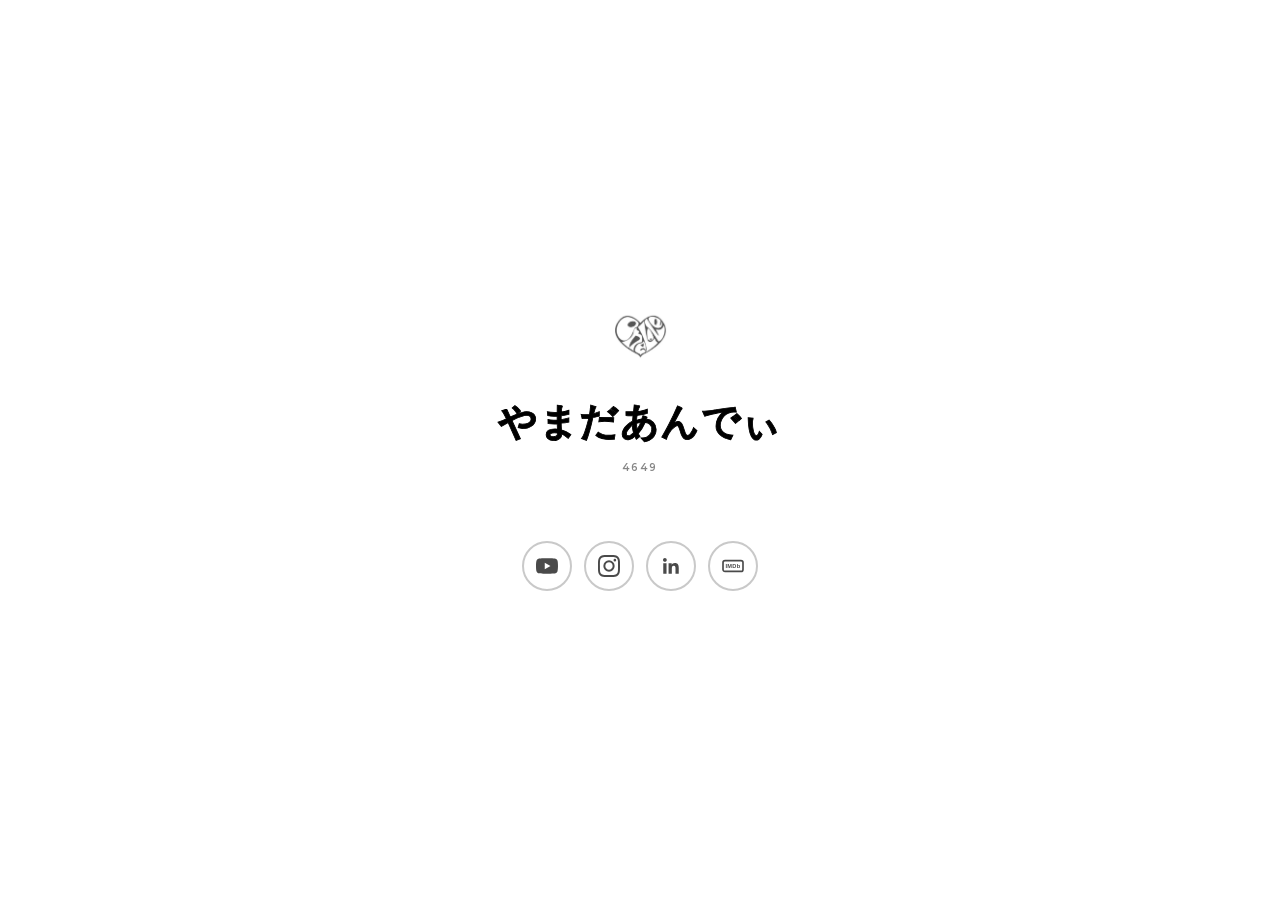
<file: index.html>
<!DOCTYPE html>
<html lang="en-US">
<head>
  <meta charset="utf-8">
  <meta name="viewport" content="width=device-width, initial-scale=1">
  <title>Andy Yamada</title>
  <meta property="og:site_name" content="Andy Yamada">
  <meta property="og:title" content="Andy Yamada">
  <meta property="og:type" content="website">
  <meta property="og:url" content="https://andy1love.com/">
  <meta property="og:image" content="https://andy1love.com/images/logo.jpg">
  <link rel="icon" type="image/png" href="/favicon.png">
  <link rel="stylesheet" href="/css/style.css?v=3">
  <script defer src="/js/site.js?v=3"></script>
</head>
<body>
  <main class="minimal">
    <img class="bio-logo" src="/images/logo.jpg" alt="Andy Yamada" width="55" height="55">
    <h1 class="flip"><span class="flip-default name-ja">やまだあんでぃ</span><span class="flip-hover">ANDY YAMADA</span></h1>
    <p class="tagline flip"><span class="flip-default">4649</span><span class="flip-hover">Filmmaker / Art Director / Teacher</span></p>
    <div class="social">
      <a href="https://www.youtube.com/channel/UC5L7G4LVd0n32kk3WRwqTvw/" target="_blank" rel="noopener" aria-label="YouTube"><svg viewBox="0 0 24 24" aria-hidden="true"><path d="M23.498 6.186a3.016 3.016 0 0 0-2.122-2.136C19.505 3.545 12 3.545 12 3.545s-7.505 0-9.377.505A3.017 3.017 0 0 0 .502 6.186C0 8.07 0 12 0 12s0 3.93.502 5.814a3.016 3.016 0 0 0 2.122 2.136c1.871.505 9.376.505 9.376.505s7.505 0 9.377-.505a3.015 3.015 0 0 0 2.122-2.136C24 15.93 24 12 24 12s0-3.93-.502-5.814zM9.545 15.568V8.432L15.818 12l-6.273 3.568z"/></svg></a>
      <a href="http://instagram.com/andy1love" target="_blank" rel="noopener" aria-label="Instagram"><svg viewBox="0 0 24 24" aria-hidden="true"><path d="M12 0C8.74 0 8.333.015 7.053.072 5.775.132 4.905.333 4.14.63c-.789.306-1.459.717-2.126 1.384S.935 3.35.63 4.14C.333 4.905.131 5.775.072 7.053.012 8.333 0 8.74 0 12s.015 3.667.072 4.947c.06 1.277.261 2.148.558 2.913.306.788.717 1.459 1.384 2.126.667.666 1.336 1.079 2.126 1.384.766.296 1.636.499 2.913.558C8.333 23.988 8.74 24 12 24s3.667-.015 4.947-.072c1.277-.06 2.148-.262 2.913-.558.788-.306 1.459-.718 2.126-1.384.666-.667 1.079-1.335 1.384-2.126.296-.765.499-1.636.558-2.913.06-1.28.072-1.687.072-4.947s-.015-3.667-.072-4.947c-.06-1.277-.262-2.149-.558-2.913-.306-.789-.718-1.459-1.384-2.126C21.319 1.347 20.651.935 19.86.63c-.765-.297-1.636-.499-2.913-.558C15.667.012 15.26 0 12 0zm0 2.16c3.203 0 3.585.016 4.85.071 1.17.055 1.805.249 2.227.415.562.217.96.477 1.382.896.419.42.679.819.896 1.381.164.422.36 1.057.413 2.227.057 1.266.07 1.646.07 4.85s-.015 3.585-.074 4.85c-.061 1.17-.256 1.805-.421 2.227-.224.562-.479.96-.899 1.382-.419.419-.824.679-1.38.896-.42.164-1.065.36-2.235.413-1.274.057-1.649.07-4.859.07-3.211 0-3.586-.015-4.859-.074-1.171-.061-1.816-.256-2.236-.421-.569-.224-.96-.479-1.379-.899-.421-.419-.69-.824-.9-1.38-.165-.42-.359-1.065-.42-2.235-.045-1.26-.061-1.649-.061-4.844 0-3.196.016-3.586.061-4.861.061-1.17.255-1.814.42-2.234.21-.57.479-.96.9-1.381.419-.419.81-.689 1.379-.898.42-.166 1.051-.361 2.221-.421 1.275-.045 1.65-.06 4.859-.06zm0 3.678a6.162 6.162 0 1 0 0 12.324 6.162 6.162 0 1 0 0-12.324zM12 16c-2.21 0-4-1.79-4-4s1.79-4 4-4 4 1.79 4 4-1.79 4-4 4zm7.846-10.405a1.441 1.441 0 0 1-2.88 0 1.44 1.44 0 0 1 2.88 0z"/></svg></a>
      <a href="https://www.linkedin.com/pub/andy-yamada/b/1a1/6b3" target="_blank" rel="noopener" aria-label="LinkedIn"><svg viewBox="0 0 24 24" aria-hidden="true"><path d="M20.447 20.452h-3.554v-5.569c0-1.328-.027-3.037-1.852-3.037-1.853 0-2.136 1.445-2.136 2.939v5.667H9.351V9h3.414v1.561h.046c.477-.9 1.637-1.85 3.37-1.85 3.601 0 4.267 2.37 4.267 5.455v6.286zM5.337 7.433c-1.144 0-2.063-.926-2.063-2.065 0-1.138.92-2.063 2.063-2.063 1.14 0 2.064.925 2.064 2.063 0 1.139-.925 2.065-2.064 2.065zm1.782 13.019H3.555V9h3.564v11.452z"/></svg></a>
      <a href="https://www.imdb.com/name/nm3826386/?ref_=fn_all_nme_1" target="_blank" rel="noopener" aria-label="IMDb"><svg viewBox="0 0 24 24" aria-hidden="true"><rect x="1.1" y="6.1" width="21.8" height="11.8" rx="2.2" fill="none" stroke="currentColor" stroke-width="1.8"/><text x="12" y="14.6" text-anchor="middle" font-family="Arial, Helvetica, sans-serif" font-size="6.2" font-weight="bold" fill="currentColor" stroke="none">IMDb</text></svg></a>
    </div>
  </main>
</body>
</html>
</file>
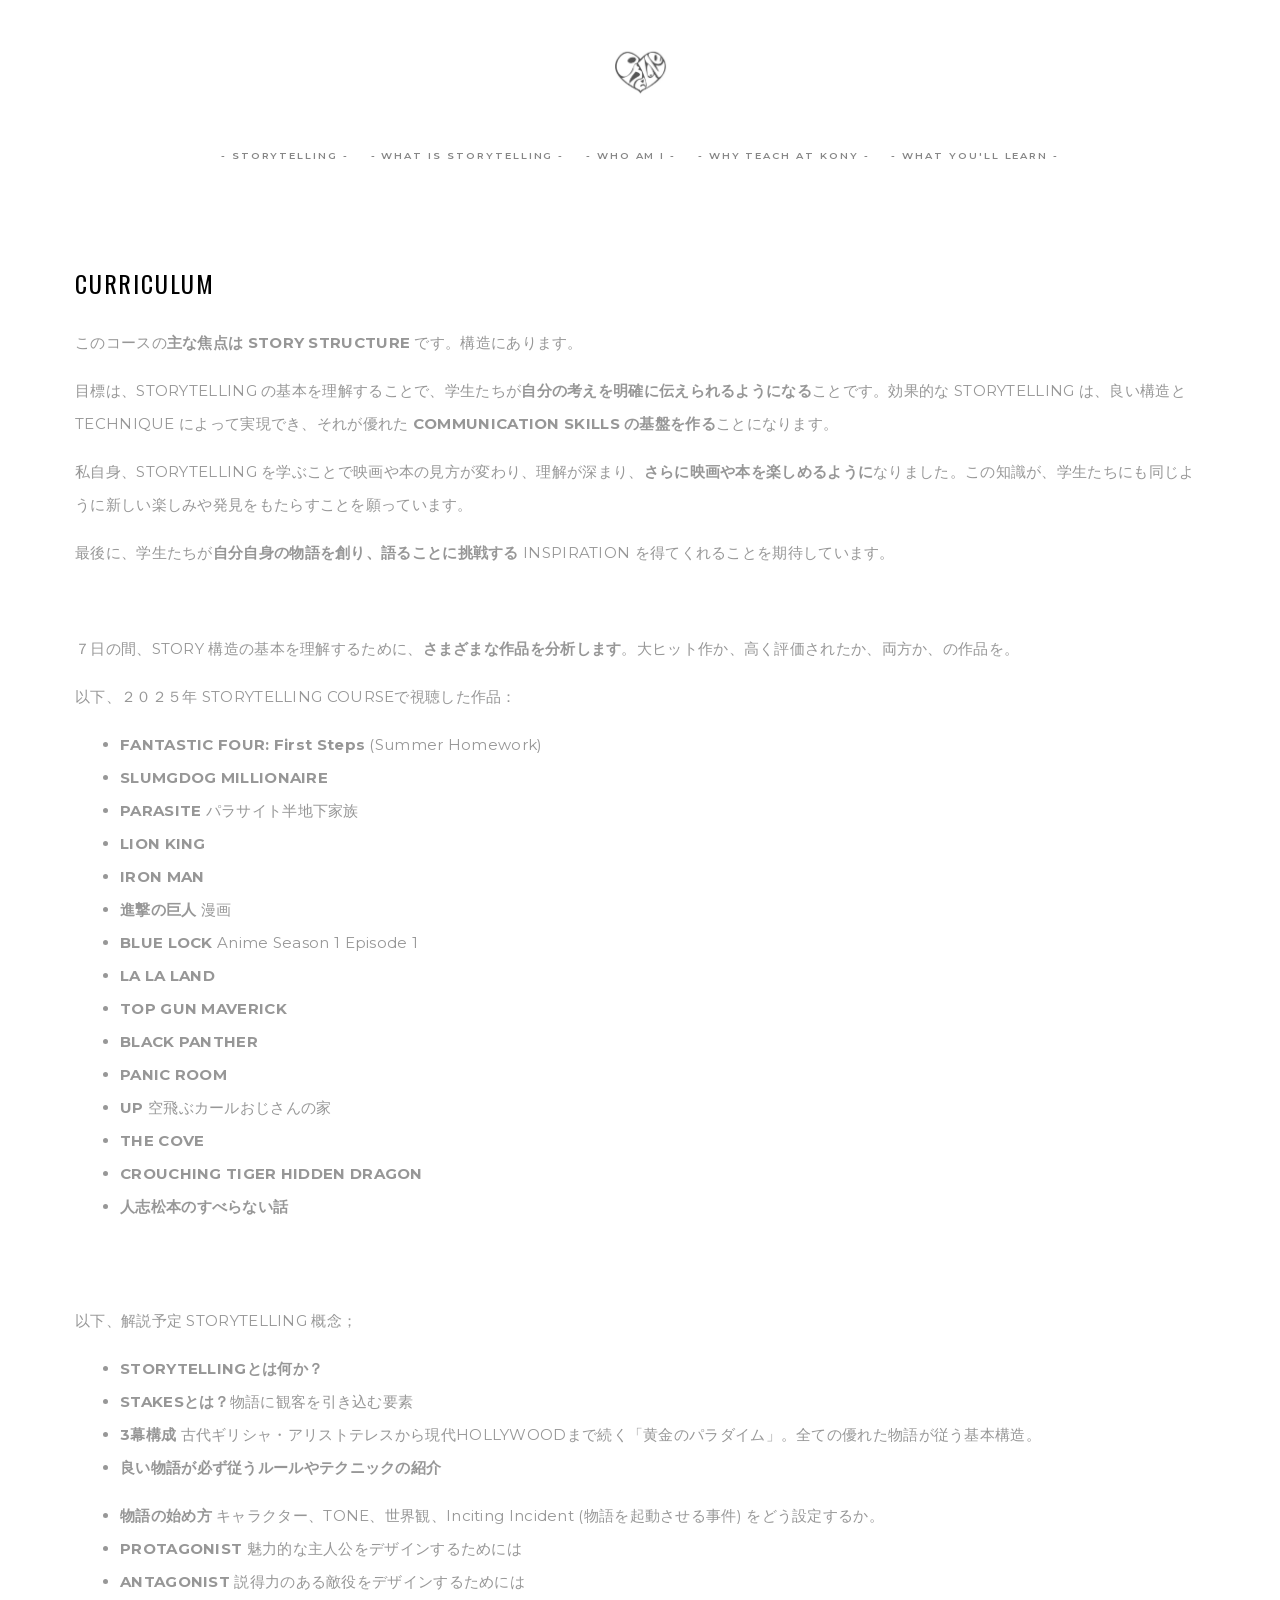
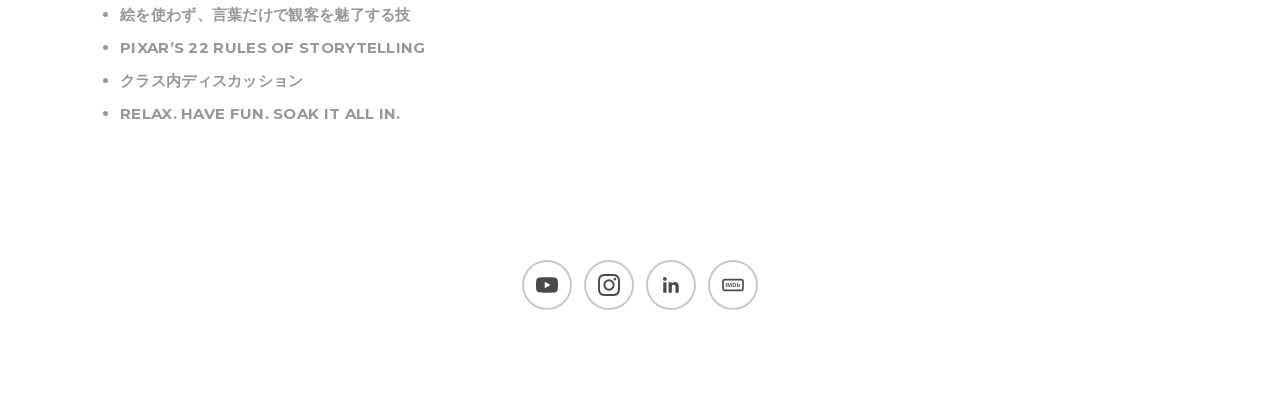
<file: curriculum/index.html>
<!DOCTYPE html>
<html lang="en-US">
<head>
  <meta charset="utf-8">
  <meta http-equiv="refresh" content="0; url=/storytelling_kony/curriculum">
  <link rel="canonical" href="https://andy1love.com/storytelling_kony/curriculum">
  <title>Redirecting&hellip;</title>
</head>
<body>
  <p>This page has moved: <a href="/storytelling_kony/curriculum">/storytelling_kony/curriculum</a></p>
</body>
</html>
</file>
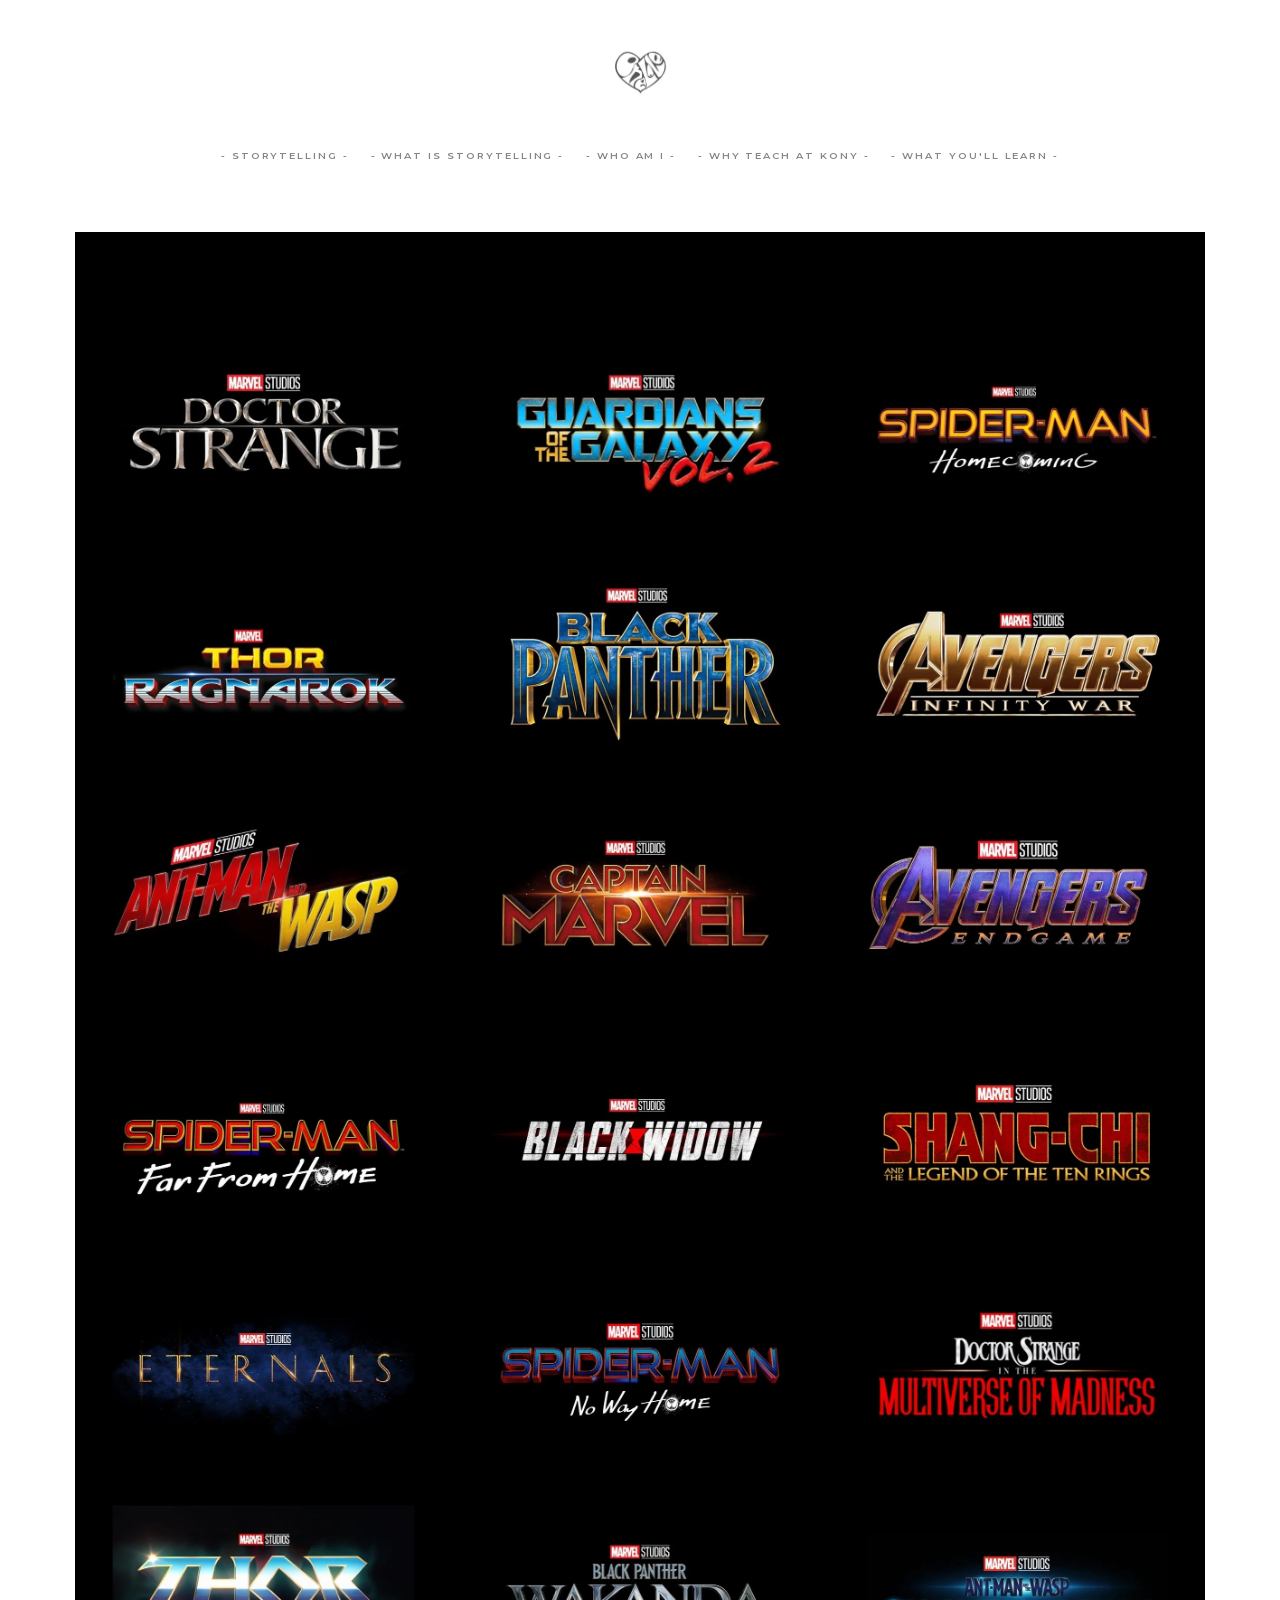
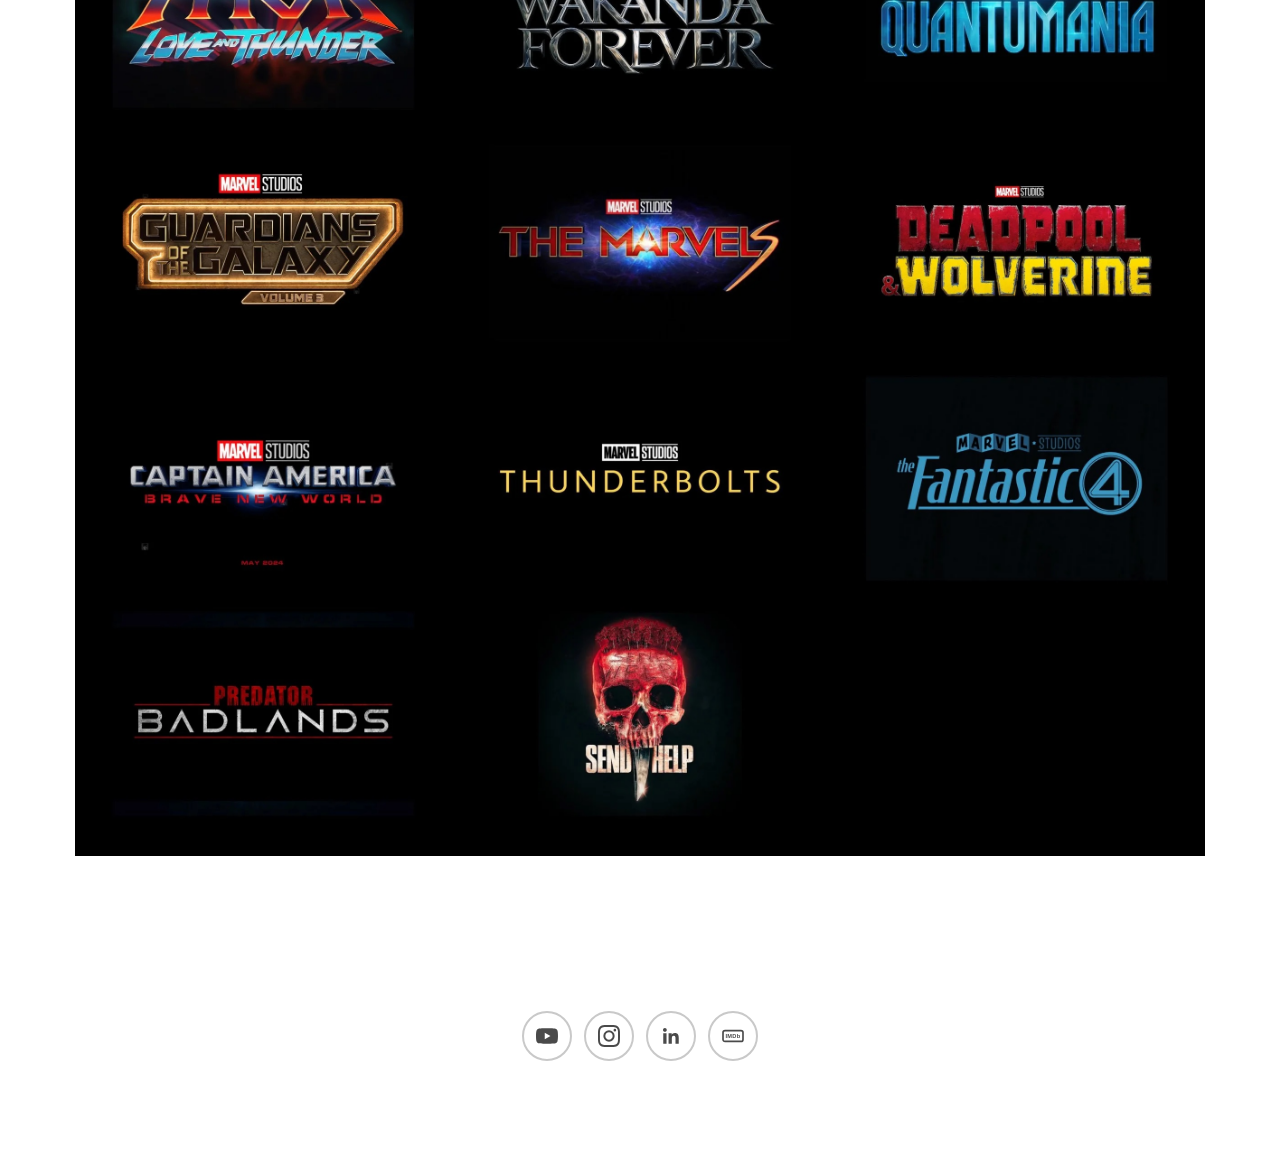
<file: mcu/index.html>
<!DOCTYPE html>
<html lang="en-US">
<head>
  <meta charset="utf-8">
  <meta name="viewport" content="width=device-width, initial-scale=1">
  <title>MCU &mdash; Andy Yamada</title>
  <meta property="og:site_name" content="Andy Yamada">
  <meta property="og:title" content="MCU">
  <meta property="og:type" content="website">
  <meta property="og:url" content="https://andy1love.com/mcu">
  <meta property="og:image" content="https://andy1love.com/images/logo.jpg">
  <link rel="icon" type="image/png" href="/favicon.png">
  <link rel="stylesheet" href="/css/style.css?v=3">
  <script defer src="/js/site.js?v=3"></script>
</head>
<body>
  <header class="site-header">
    <a class="branding" href="/"><img src="/images/logo.jpg" alt="Andy Yamada" width="55" height="55"></a>
    <nav class="site-nav" aria-label="Main">
      <a href="/storytelling_kony">- STORYTELLING -</a>
      <a href="/storytelling_kony/what">- WHAT IS STORYTELLING -</a>
      <a href="/storytelling_kony/who">- WHO AM I -</a>
      <a href="/storytelling_kony/why">- WHY TEACH AT KONY -</a>
      <a href="/storytelling_kony/curriculum">- WHAT YOU&#39;LL LEARN -</a>
    </nav>
    <button class="menu-toggle" aria-label="Open menu">
      <svg width="22" height="16" viewBox="0 0 22 16" aria-hidden="true"><path d="M0 1h22M0 8h22M0 15h22" stroke="currentColor" stroke-width="2"/></svg>
    </button>
    <div class="mobile-overlay">
      <button class="overlay-close" aria-label="Close menu">
        <svg width="18" height="18" viewBox="0 0 18 18" aria-hidden="true"><path d="M1 1l16 16M17 1L1 17" stroke="currentColor" stroke-width="2"/></svg>
      </button>
      <nav aria-label="Mobile">
        <a href="/storytelling_kony">- STORYTELLING -</a>
        <a href="/storytelling_kony/what">- WHAT IS STORYTELLING -</a>
        <a href="/storytelling_kony/who">- WHO AM I -</a>
        <a href="/storytelling_kony/why">- WHY TEACH AT KONY -</a>
        <a href="/storytelling_kony/curriculum">- WHAT YOU&#39;LL LEARN -</a>
      </nav>
    </div>
  </header>
  <main class="page-main container">
    <img class="mcu-img" src="/images/mcu.jpg" alt="Poster of the 26 Marvel Studios films Andy Yamada supervised" width="2500" height="4919">
  </main>
  <footer class="site-footer">
    <div class="social">
      <a href="https://www.youtube.com/channel/UC5L7G4LVd0n32kk3WRwqTvw/" target="_blank" rel="noopener" aria-label="YouTube"><svg viewBox="0 0 24 24" aria-hidden="true"><path d="M23.498 6.186a3.016 3.016 0 0 0-2.122-2.136C19.505 3.545 12 3.545 12 3.545s-7.505 0-9.377.505A3.017 3.017 0 0 0 .502 6.186C0 8.07 0 12 0 12s0 3.93.502 5.814a3.016 3.016 0 0 0 2.122 2.136c1.871.505 9.376.505 9.376.505s7.505 0 9.377-.505a3.015 3.015 0 0 0 2.122-2.136C24 15.93 24 12 24 12s0-3.93-.502-5.814zM9.545 15.568V8.432L15.818 12l-6.273 3.568z"/></svg></a>
      <a href="http://instagram.com/andy1love" target="_blank" rel="noopener" aria-label="Instagram"><svg viewBox="0 0 24 24" aria-hidden="true"><path d="M12 0C8.74 0 8.333.015 7.053.072 5.775.132 4.905.333 4.14.63c-.789.306-1.459.717-2.126 1.384S.935 3.35.63 4.14C.333 4.905.131 5.775.072 7.053.012 8.333 0 8.74 0 12s.015 3.667.072 4.947c.06 1.277.261 2.148.558 2.913.306.788.717 1.459 1.384 2.126.667.666 1.336 1.079 2.126 1.384.766.296 1.636.499 2.913.558C8.333 23.988 8.74 24 12 24s3.667-.015 4.947-.072c1.277-.06 2.148-.262 2.913-.558.788-.306 1.459-.718 2.126-1.384.666-.667 1.079-1.335 1.384-2.126.296-.765.499-1.636.558-2.913.06-1.28.072-1.687.072-4.947s-.015-3.667-.072-4.947c-.06-1.277-.262-2.149-.558-2.913-.306-.789-.718-1.459-1.384-2.126C21.319 1.347 20.651.935 19.86.63c-.765-.297-1.636-.499-2.913-.558C15.667.012 15.26 0 12 0zm0 2.16c3.203 0 3.585.016 4.85.071 1.17.055 1.805.249 2.227.415.562.217.96.477 1.382.896.419.42.679.819.896 1.381.164.422.36 1.057.413 2.227.057 1.266.07 1.646.07 4.85s-.015 3.585-.074 4.85c-.061 1.17-.256 1.805-.421 2.227-.224.562-.479.96-.899 1.382-.419.419-.824.679-1.38.896-.42.164-1.065.36-2.235.413-1.274.057-1.649.07-4.859.07-3.211 0-3.586-.015-4.859-.074-1.171-.061-1.816-.256-2.236-.421-.569-.224-.96-.479-1.379-.899-.421-.419-.69-.824-.9-1.38-.165-.42-.359-1.065-.42-2.235-.045-1.26-.061-1.649-.061-4.844 0-3.196.016-3.586.061-4.861.061-1.17.255-1.814.42-2.234.21-.57.479-.96.9-1.381.419-.419.81-.689 1.379-.898.42-.166 1.051-.361 2.221-.421 1.275-.045 1.65-.06 4.859-.06zm0 3.678a6.162 6.162 0 1 0 0 12.324 6.162 6.162 0 1 0 0-12.324zM12 16c-2.21 0-4-1.79-4-4s1.79-4 4-4 4 1.79 4 4-1.79 4-4 4zm7.846-10.405a1.441 1.441 0 0 1-2.88 0 1.44 1.44 0 0 1 2.88 0z"/></svg></a>
      <a href="https://www.linkedin.com/pub/andy-yamada/b/1a1/6b3" target="_blank" rel="noopener" aria-label="LinkedIn"><svg viewBox="0 0 24 24" aria-hidden="true"><path d="M20.447 20.452h-3.554v-5.569c0-1.328-.027-3.037-1.852-3.037-1.853 0-2.136 1.445-2.136 2.939v5.667H9.351V9h3.414v1.561h.046c.477-.9 1.637-1.85 3.37-1.85 3.601 0 4.267 2.37 4.267 5.455v6.286zM5.337 7.433c-1.144 0-2.063-.926-2.063-2.065 0-1.138.92-2.063 2.063-2.063 1.14 0 2.064.925 2.064 2.063 0 1.139-.925 2.065-2.064 2.065zm1.782 13.019H3.555V9h3.564v11.452z"/></svg></a>
      <a href="https://www.imdb.com/name/nm3826386/?ref_=fn_all_nme_1" target="_blank" rel="noopener" aria-label="IMDb"><svg viewBox="0 0 24 24" aria-hidden="true"><rect x="1.1" y="6.1" width="21.8" height="11.8" rx="2.2" fill="none" stroke="currentColor" stroke-width="1.8"/><text x="12" y="14.6" text-anchor="middle" font-family="Arial, Helvetica, sans-serif" font-size="6.2" font-weight="bold" fill="currentColor" stroke="none">IMDb</text></svg></a>
    </div>
  </footer>
</body>
</html>
</file>
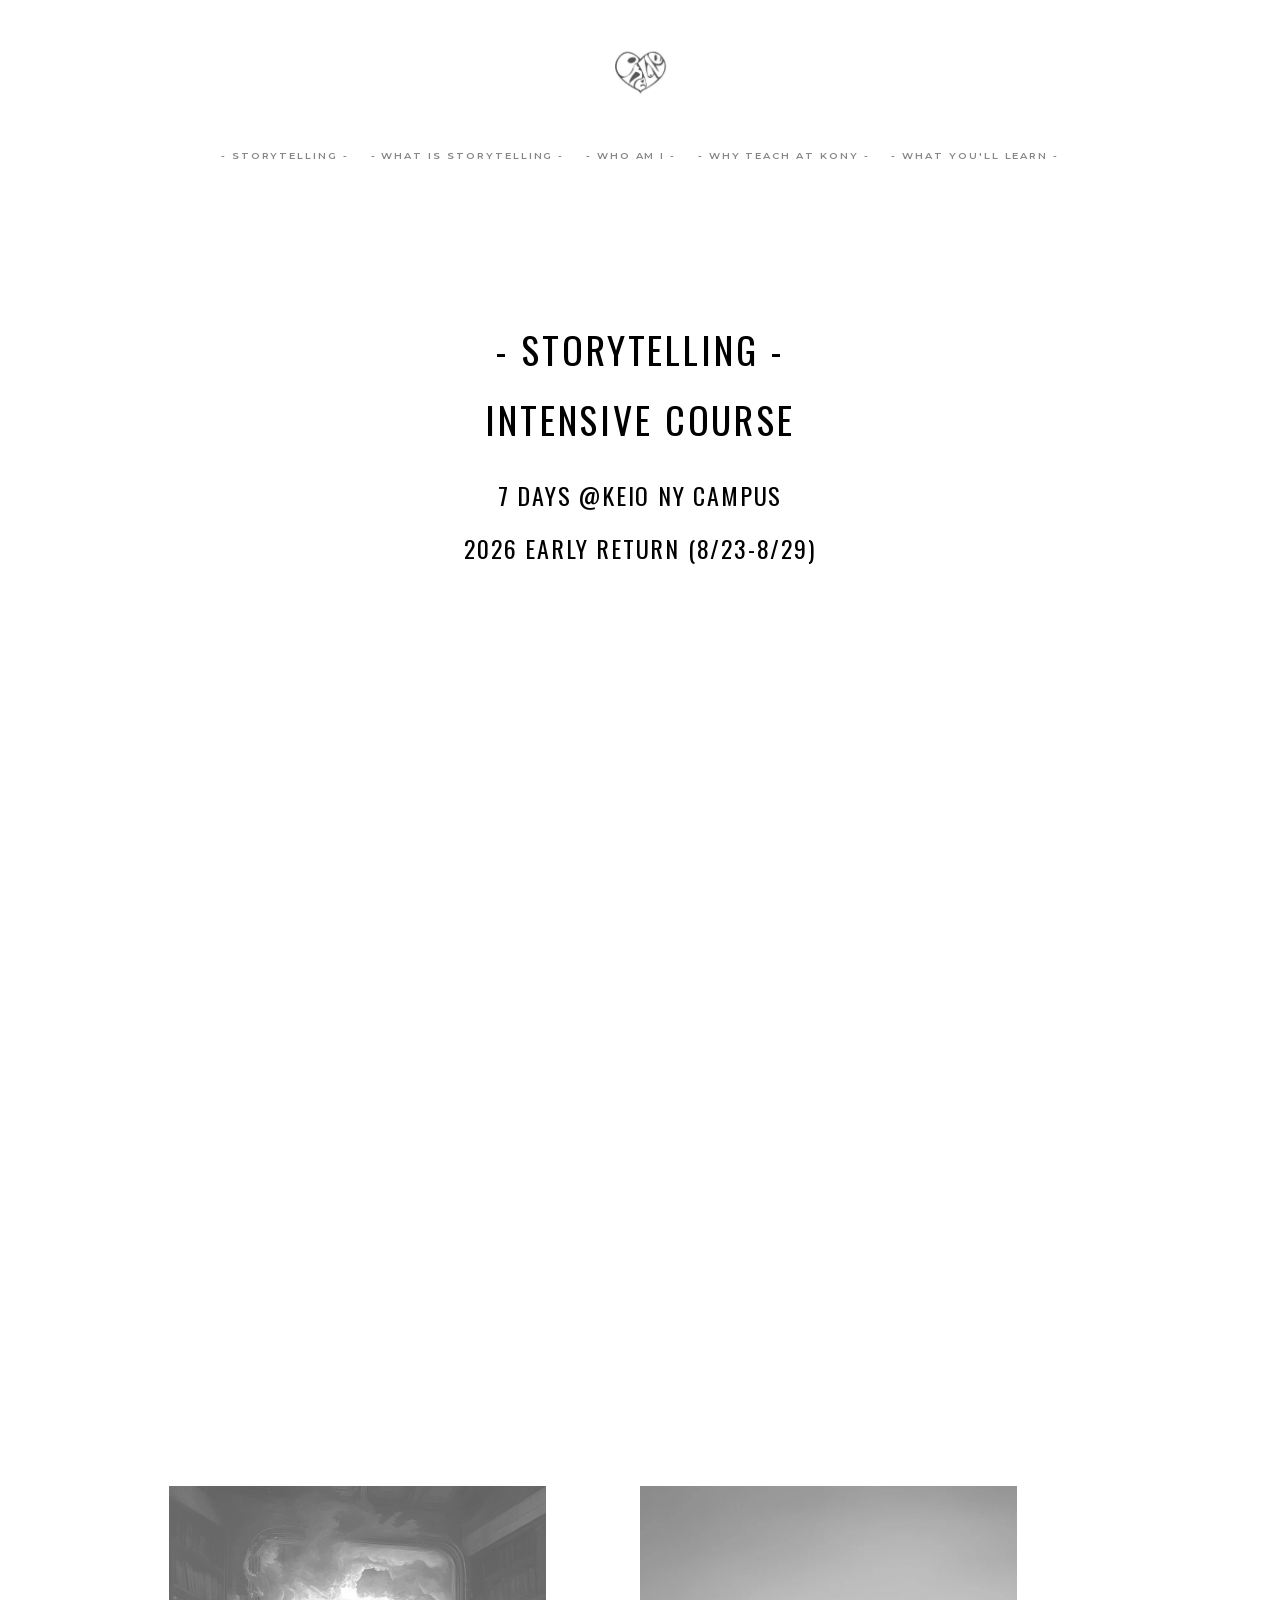
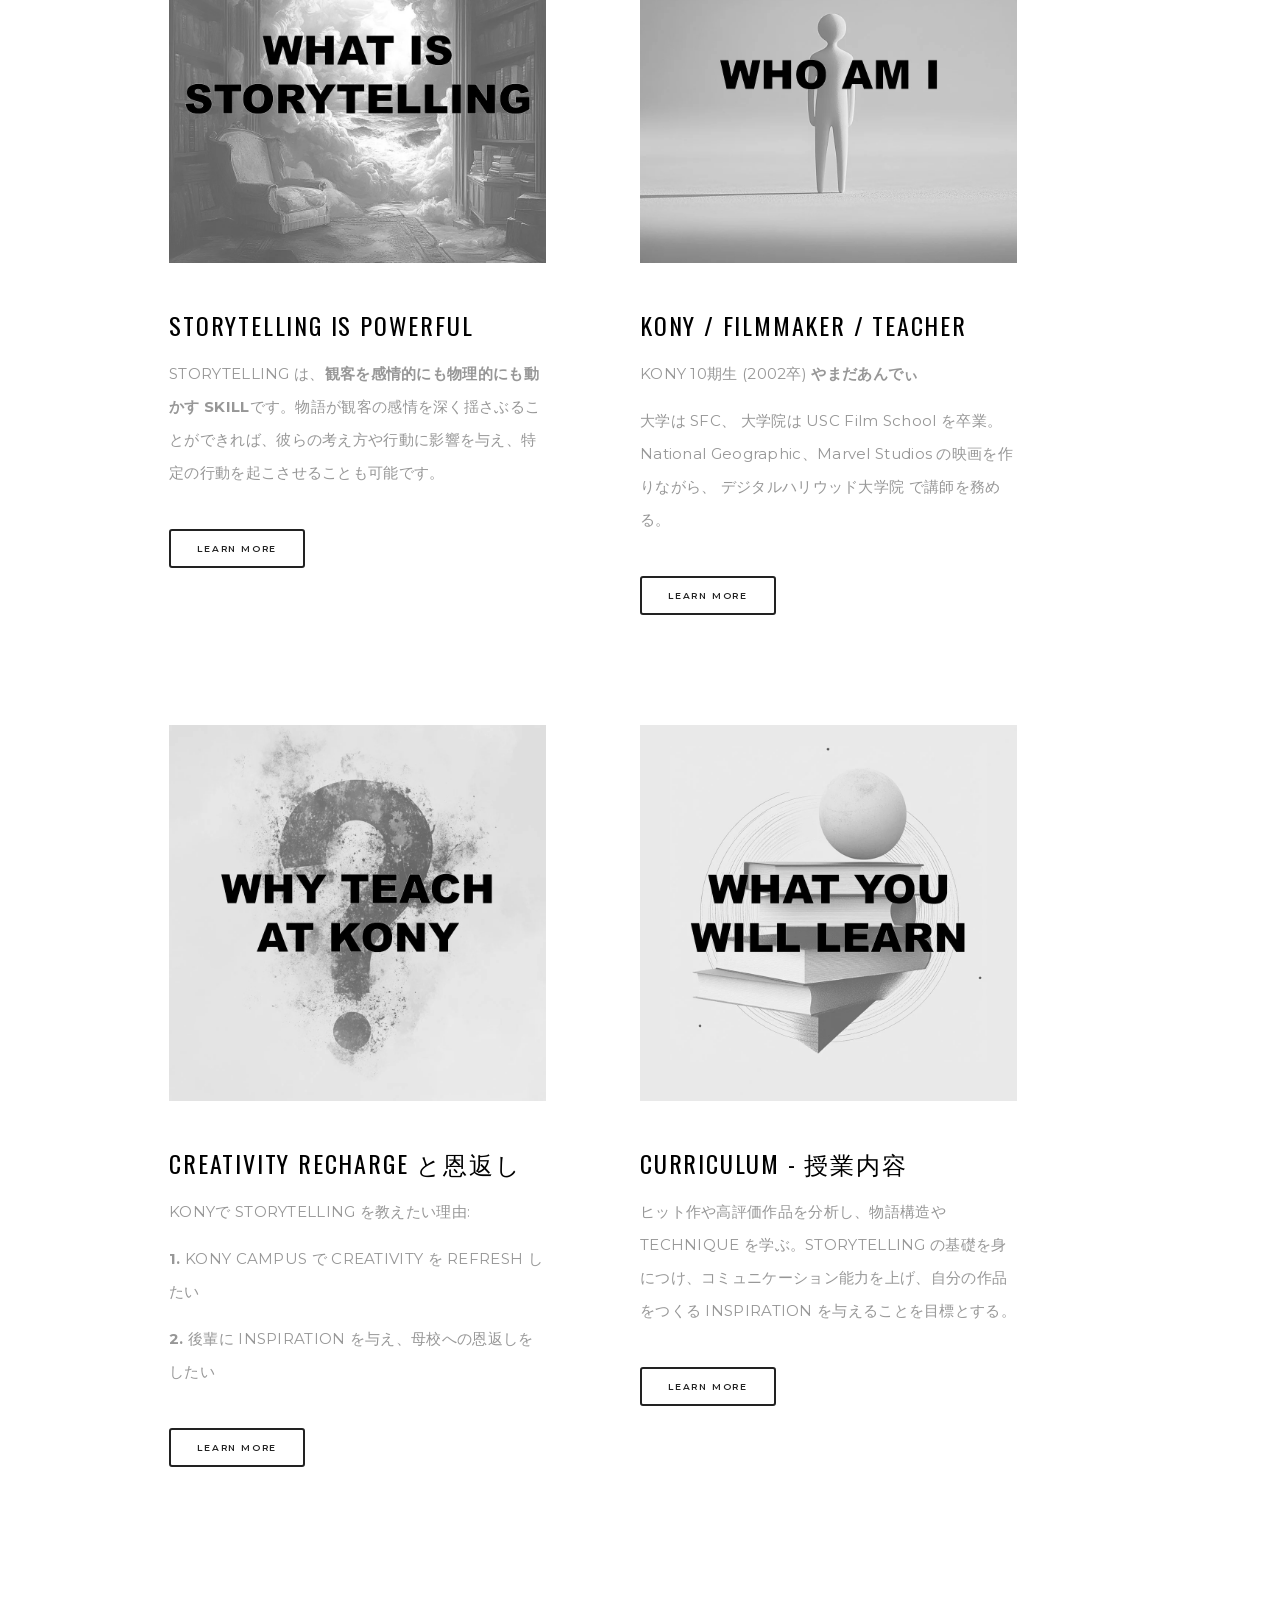
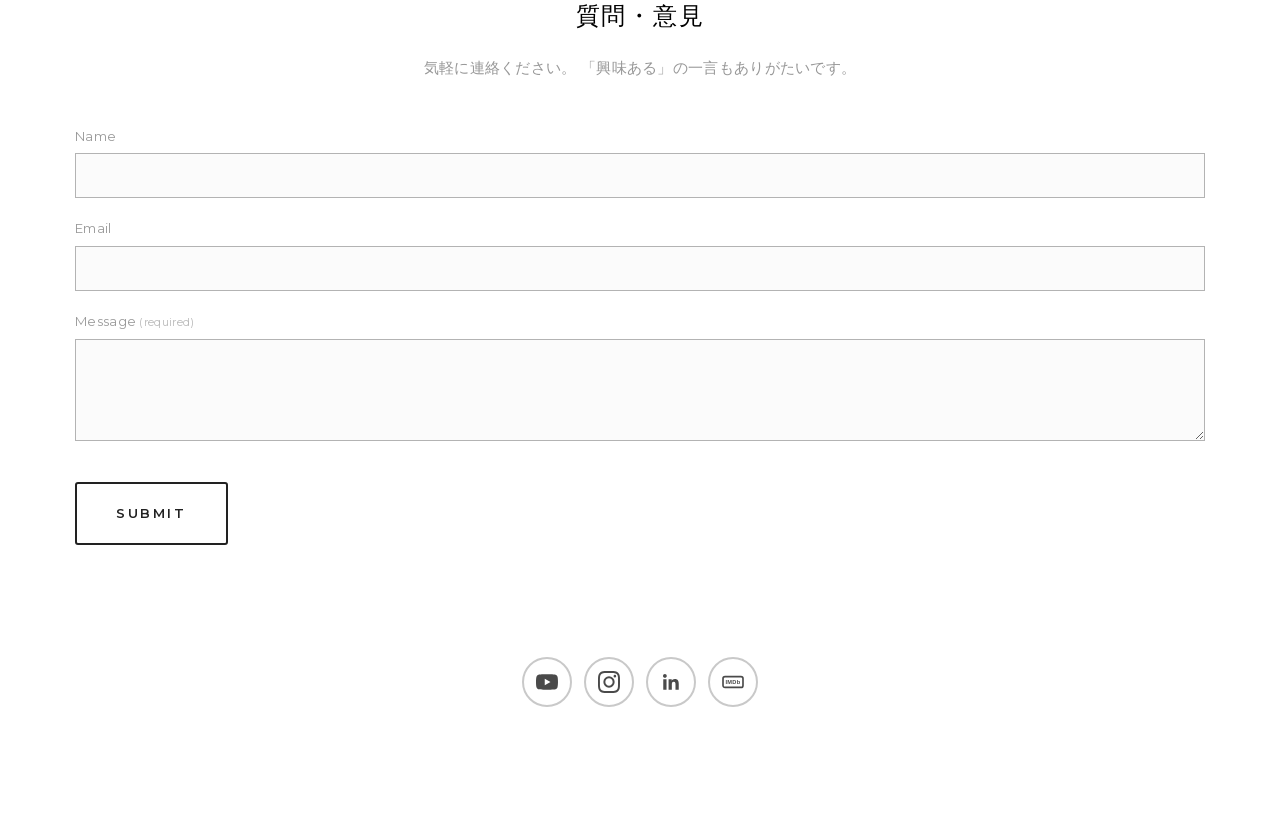
<file: storytelling_kony/index.html>
<!DOCTYPE html>
<html lang="en-US">
<head>
  <meta charset="utf-8">
  <meta name="viewport" content="width=device-width, initial-scale=1">
  <title>STORYTELLING INTENSIVE COURSE &mdash; Andy Yamada</title>
  <meta property="og:site_name" content="Andy Yamada">
  <meta property="og:title" content="STORYTELLING INTENSIVE COURSE">
  <meta property="og:type" content="website">
  <meta property="og:url" content="https://andy1love.com/storytelling_kony">
  <meta property="og:image" content="https://andy1love.com/images/logo.jpg">
  <link rel="icon" type="image/png" href="/favicon.png">
  <link rel="stylesheet" href="/css/style.css?v=3">
  <script defer src="/js/site.js?v=3"></script>
</head>
<body>
  <header class="site-header">
    <a class="branding" href="/"><img src="/images/logo.jpg" alt="Andy Yamada" width="55" height="55"></a>
    <nav class="site-nav" aria-label="Main">
      <a href="/storytelling_kony" aria-current="page">- STORYTELLING -</a>
      <a href="/storytelling_kony/what">- WHAT IS STORYTELLING -</a>
      <a href="/storytelling_kony/who">- WHO AM I -</a>
      <a href="/storytelling_kony/why">- WHY TEACH AT KONY -</a>
      <a href="/storytelling_kony/curriculum">- WHAT YOU&#39;LL LEARN -</a>
    </nav>
    <button class="menu-toggle" aria-label="Open menu">
      <svg width="22" height="16" viewBox="0 0 22 16" aria-hidden="true"><path d="M0 1h22M0 8h22M0 15h22" stroke="currentColor" stroke-width="2"/></svg>
    </button>
    <div class="mobile-overlay">
      <button class="overlay-close" aria-label="Close menu">
        <svg width="18" height="18" viewBox="0 0 18 18" aria-hidden="true"><path d="M1 1l16 16M17 1L1 17" stroke="currentColor" stroke-width="2"/></svg>
      </button>
      <nav aria-label="Mobile">
        <a href="/storytelling_kony" aria-current="page">- STORYTELLING -</a>
        <a href="/storytelling_kony/what">- WHAT IS STORYTELLING -</a>
        <a href="/storytelling_kony/who">- WHO AM I -</a>
        <a href="/storytelling_kony/why">- WHY TEACH AT KONY -</a>
        <a href="/storytelling_kony/curriculum">- WHAT YOU&#39;LL LEARN -</a>
      </nav>
    </div>
  </header>
  <main>
    <section class="hero container">
      <h1>- STORYTELLING -</h1>
      <h1>INTENSIVE COURSE</h1>
      <h2>7 days @KEIO NY CAMPUS</h2>
      <h2>2026 EARLY RETURN (8/23-8/29)</h2>
    </section>

    <section class="container">
      <div class="video-wrap">
        <iframe src="https://www.youtube-nocookie.com/embed/tIncn2F9_iA" title="STORYTELLING COURSE - INTRODUCTION" loading="lazy" allow="accelerometer; autoplay; clipboard-write; encrypted-media; gyroscope; picture-in-picture; web-share" allowfullscreen></iframe>
      </div>
    </section>

    <section class="cards container">
      <div class="card">
        <a class="card-img" href="/storytelling_kony/what"><img src="/images/what.jpg" alt="WHAT IS STORYTELLING" width="1024" height="1024" loading="lazy"></a>
        <h2>Storytelling is powerful</h2>
        <p>STORYTELLING は、<strong>観客を感情的にも物理的にも動かす SKILL</strong>です。物語が観客の感情を深く揺さぶることができれば、彼らの考え方や行動に影響を与え、特定の行動を起こさせることも可能です。</p>
        <a class="btn btn-small" href="/storytelling_kony/what">Learn more</a>
      </div>
      <div class="card">
        <a class="card-img" href="/storytelling_kony/who"><img src="/images/who.jpg" alt="WHO AM I" width="1024" height="1024" loading="lazy"></a>
        <h2>Kony / filmmaker / teacher</h2>
        <p>KONY 10期生 (2002卒) <strong>やまだあんでぃ</strong></p>
        <p>大学は SFC、 大学院は USC Film School を卒業。National Geographic、Marvel Studios の映画を作りながら、 デジタルハリウッド大学院 で講師を務める。</p>
        <a class="btn btn-small" href="/storytelling_kony/who">Learn more</a>
      </div>
    </section>

    <section class="cards container">
      <div class="card">
        <a class="card-img" href="/storytelling_kony/why"><img src="/images/why.jpg" alt="WHY TEACH AT KONY" width="1024" height="1024" loading="lazy"></a>
        <h2>CREATIVITY RECHARGE と恩返し</h2>
        <p>KONYで STORYTELLING を教えたい理由:</p>
        <p><strong>1.</strong> KONY CAMPUS で CREATIVITY を REFRESH したい</p>
        <p><strong>2.</strong> 後輩に INSPIRATION を与え、母校への恩返しをしたい</p>
        <a class="btn btn-small" href="/storytelling_kony/why">Learn more</a>
      </div>
      <div class="card">
        <a class="card-img" href="/storytelling_kony/curriculum"><img src="/images/curriculum.jpg" alt="WHAT YOU WILL LEARN" width="1024" height="1024" loading="lazy"></a>
        <h2>CURRICULUM - 授業内容</h2>
        <p>ヒット作や高評価作品を分析し、物語構造や TECHNIQUE を学ぶ。STORYTELLING の基礎を身につけ、コミュニケーション能力を上げ、自分の作品をつくる INSPIRATION を与えることを目標とする。</p>
        <a class="btn btn-small" href="/storytelling_kony/curriculum">Learn more</a>
      </div>
    </section>

    <section class="contact container" id="contact">
      <h2>質問・意見</h2>
      <p class="contact-sub">気軽に連絡ください。&nbsp;「興味ある」の一言もありがたいです。</p>
      <form class="contact-form" data-form="contact">
        <div class="form-field">
          <label for="cf-name">Name</label>
          <input id="cf-name" type="text" name="name" autocomplete="name">
        </div>
        <div class="form-field">
          <label for="cf-email">Email</label>
          <input id="cf-email" type="email" name="email" autocomplete="email" required>
        </div>
        <div class="form-field">
          <label for="cf-message">Message <span class="req">(required)</span></label>
          <textarea id="cf-message" name="message" rows="4" required></textarea>
        </div>
        <button type="submit" class="btn btn-submit">Submit</button>
        <p class="form-status" role="status" aria-live="polite"></p>
      </form>
    </section>
  </main>
  <footer class="site-footer">
    <div class="social">
      <a href="https://www.youtube.com/channel/UC5L7G4LVd0n32kk3WRwqTvw/" target="_blank" rel="noopener" aria-label="YouTube"><svg viewBox="0 0 24 24" aria-hidden="true"><path d="M23.498 6.186a3.016 3.016 0 0 0-2.122-2.136C19.505 3.545 12 3.545 12 3.545s-7.505 0-9.377.505A3.017 3.017 0 0 0 .502 6.186C0 8.07 0 12 0 12s0 3.93.502 5.814a3.016 3.016 0 0 0 2.122 2.136c1.871.505 9.376.505 9.376.505s7.505 0 9.377-.505a3.015 3.015 0 0 0 2.122-2.136C24 15.93 24 12 24 12s0-3.93-.502-5.814zM9.545 15.568V8.432L15.818 12l-6.273 3.568z"/></svg></a>
      <a href="http://instagram.com/andy1love" target="_blank" rel="noopener" aria-label="Instagram"><svg viewBox="0 0 24 24" aria-hidden="true"><path d="M12 0C8.74 0 8.333.015 7.053.072 5.775.132 4.905.333 4.14.63c-.789.306-1.459.717-2.126 1.384S.935 3.35.63 4.14C.333 4.905.131 5.775.072 7.053.012 8.333 0 8.74 0 12s.015 3.667.072 4.947c.06 1.277.261 2.148.558 2.913.306.788.717 1.459 1.384 2.126.667.666 1.336 1.079 2.126 1.384.766.296 1.636.499 2.913.558C8.333 23.988 8.74 24 12 24s3.667-.015 4.947-.072c1.277-.06 2.148-.262 2.913-.558.788-.306 1.459-.718 2.126-1.384.666-.667 1.079-1.335 1.384-2.126.296-.765.499-1.636.558-2.913.06-1.28.072-1.687.072-4.947s-.015-3.667-.072-4.947c-.06-1.277-.262-2.149-.558-2.913-.306-.789-.718-1.459-1.384-2.126C21.319 1.347 20.651.935 19.86.63c-.765-.297-1.636-.499-2.913-.558C15.667.012 15.26 0 12 0zm0 2.16c3.203 0 3.585.016 4.85.071 1.17.055 1.805.249 2.227.415.562.217.96.477 1.382.896.419.42.679.819.896 1.381.164.422.36 1.057.413 2.227.057 1.266.07 1.646.07 4.85s-.015 3.585-.074 4.85c-.061 1.17-.256 1.805-.421 2.227-.224.562-.479.96-.899 1.382-.419.419-.824.679-1.38.896-.42.164-1.065.36-2.235.413-1.274.057-1.649.07-4.859.07-3.211 0-3.586-.015-4.859-.074-1.171-.061-1.816-.256-2.236-.421-.569-.224-.96-.479-1.379-.899-.421-.419-.69-.824-.9-1.38-.165-.42-.359-1.065-.42-2.235-.045-1.26-.061-1.649-.061-4.844 0-3.196.016-3.586.061-4.861.061-1.17.255-1.814.42-2.234.21-.57.479-.96.9-1.381.419-.419.81-.689 1.379-.898.42-.166 1.051-.361 2.221-.421 1.275-.045 1.65-.06 4.859-.06zm0 3.678a6.162 6.162 0 1 0 0 12.324 6.162 6.162 0 1 0 0-12.324zM12 16c-2.21 0-4-1.79-4-4s1.79-4 4-4 4 1.79 4 4-1.79 4-4 4zm7.846-10.405a1.441 1.441 0 0 1-2.88 0 1.44 1.44 0 0 1 2.88 0z"/></svg></a>
      <a href="https://www.linkedin.com/pub/andy-yamada/b/1a1/6b3" target="_blank" rel="noopener" aria-label="LinkedIn"><svg viewBox="0 0 24 24" aria-hidden="true"><path d="M20.447 20.452h-3.554v-5.569c0-1.328-.027-3.037-1.852-3.037-1.853 0-2.136 1.445-2.136 2.939v5.667H9.351V9h3.414v1.561h.046c.477-.9 1.637-1.85 3.37-1.85 3.601 0 4.267 2.37 4.267 5.455v6.286zM5.337 7.433c-1.144 0-2.063-.926-2.063-2.065 0-1.138.92-2.063 2.063-2.063 1.14 0 2.064.925 2.064 2.063 0 1.139-.925 2.065-2.064 2.065zm1.782 13.019H3.555V9h3.564v11.452z"/></svg></a>
      <a href="https://www.imdb.com/name/nm3826386/?ref_=fn_all_nme_1" target="_blank" rel="noopener" aria-label="IMDb"><svg viewBox="0 0 24 24" aria-hidden="true"><rect x="1.1" y="6.1" width="21.8" height="11.8" rx="2.2" fill="none" stroke="currentColor" stroke-width="1.8"/><text x="12" y="14.6" text-anchor="middle" font-family="Arial, Helvetica, sans-serif" font-size="6.2" font-weight="bold" fill="currentColor" stroke="none">IMDb</text></svg></a>
    </div>
  </footer>
</body>
</html>
</file>
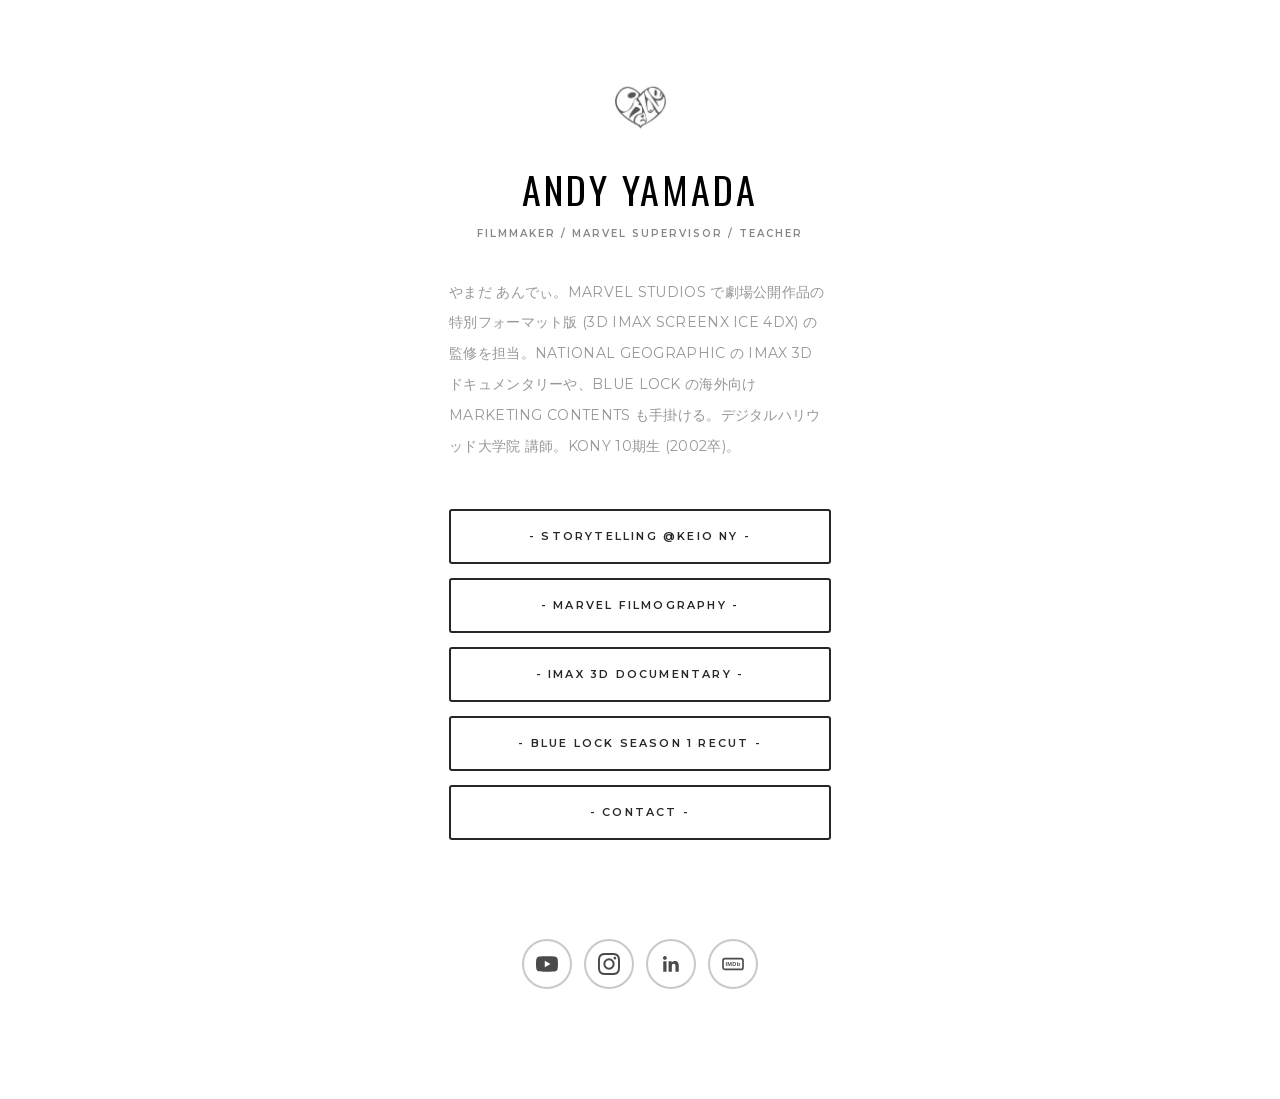
<file: template01/index.html>
<!DOCTYPE html>
<html lang="en-US">
<head>
  <meta charset="utf-8">
  <meta name="viewport" content="width=device-width, initial-scale=1">
  <title>Landing Template 01 &mdash; Andy Yamada</title>
  <meta property="og:site_name" content="Andy Yamada">
  <meta property="og:title" content="Andy Yamada">
  <meta property="og:type" content="website">
  <meta property="og:url" content="https://andy1love.com/template01">
  <meta property="og:image" content="https://andy1love.com/images/logo.jpg">
  <link rel="icon" type="image/png" href="/favicon.png">
  <link rel="stylesheet" href="/css/style.css?v=3">
  <script defer src="/js/site.js?v=3"></script>
</head>
<body>
  <main class="linkbio">
    <img class="bio-logo" src="/images/logo.jpg" alt="Andy Yamada" width="55" height="55">
    <h1>ANDY YAMADA</h1>
    <p class="tagline">Filmmaker / Marvel Supervisor / Teacher</p>
    <p class="bio">やまだ あんでぃ。MARVEL STUDIOS で劇場公開作品の特別フォーマット版 (3D IMAX SCREENX ICE 4DX) の監修を担当。NATIONAL GEOGRAPHIC の IMAX 3D ドキュメンタリーや、BLUE LOCK の海外向け MARKETING CONTENTS も手掛ける。デジタルハリウッド大学院 講師。KONY 10期生 (2002卒)。</p>
    <nav class="bio-links" aria-label="Links">
      <a class="btn btn-bio" href="/storytelling_kony">- STORYTELLING @KEIO NY -</a>
      <a class="btn btn-bio" href="/mcu">- MARVEL FILMOGRAPHY -</a>
      <a class="btn btn-bio" href="https://www.youtube.com/watch?v=is94VGbxXeQ" target="_blank" rel="noopener">- IMAX 3D DOCUMENTARY -</a>
      <a class="btn btn-bio" href="https://www.youtube.com/watch?v=_L1gwS-YAFs" target="_blank" rel="noopener">- BLUE LOCK SEASON 1 RECUT -</a>
      <a class="btn btn-bio" href="/storytelling_kony#contact">- CONTACT -</a>
    </nav>
  </main>
  <footer class="site-footer">
    <div class="social">
      <a href="https://www.youtube.com/channel/UC5L7G4LVd0n32kk3WRwqTvw/" target="_blank" rel="noopener" aria-label="YouTube"><svg viewBox="0 0 24 24" aria-hidden="true"><path d="M23.498 6.186a3.016 3.016 0 0 0-2.122-2.136C19.505 3.545 12 3.545 12 3.545s-7.505 0-9.377.505A3.017 3.017 0 0 0 .502 6.186C0 8.07 0 12 0 12s0 3.93.502 5.814a3.016 3.016 0 0 0 2.122 2.136c1.871.505 9.376.505 9.376.505s7.505 0 9.377-.505a3.015 3.015 0 0 0 2.122-2.136C24 15.93 24 12 24 12s0-3.93-.502-5.814zM9.545 15.568V8.432L15.818 12l-6.273 3.568z"/></svg></a>
      <a href="http://instagram.com/andy1love" target="_blank" rel="noopener" aria-label="Instagram"><svg viewBox="0 0 24 24" aria-hidden="true"><path d="M12 0C8.74 0 8.333.015 7.053.072 5.775.132 4.905.333 4.14.63c-.789.306-1.459.717-2.126 1.384S.935 3.35.63 4.14C.333 4.905.131 5.775.072 7.053.012 8.333 0 8.74 0 12s.015 3.667.072 4.947c.06 1.277.261 2.148.558 2.913.306.788.717 1.459 1.384 2.126.667.666 1.336 1.079 2.126 1.384.766.296 1.636.499 2.913.558C8.333 23.988 8.74 24 12 24s3.667-.015 4.947-.072c1.277-.06 2.148-.262 2.913-.558.788-.306 1.459-.718 2.126-1.384.666-.667 1.079-1.335 1.384-2.126.296-.765.499-1.636.558-2.913.06-1.28.072-1.687.072-4.947s-.015-3.667-.072-4.947c-.06-1.277-.262-2.149-.558-2.913-.306-.789-.718-1.459-1.384-2.126C21.319 1.347 20.651.935 19.86.63c-.765-.297-1.636-.499-2.913-.558C15.667.012 15.26 0 12 0zm0 2.16c3.203 0 3.585.016 4.85.071 1.17.055 1.805.249 2.227.415.562.217.96.477 1.382.896.419.42.679.819.896 1.381.164.422.36 1.057.413 2.227.057 1.266.07 1.646.07 4.85s-.015 3.585-.074 4.85c-.061 1.17-.256 1.805-.421 2.227-.224.562-.479.96-.899 1.382-.419.419-.824.679-1.38.896-.42.164-1.065.36-2.235.413-1.274.057-1.649.07-4.859.07-3.211 0-3.586-.015-4.859-.074-1.171-.061-1.816-.256-2.236-.421-.569-.224-.96-.479-1.379-.899-.421-.419-.69-.824-.9-1.38-.165-.42-.359-1.065-.42-2.235-.045-1.26-.061-1.649-.061-4.844 0-3.196.016-3.586.061-4.861.061-1.17.255-1.814.42-2.234.21-.57.479-.96.9-1.381.419-.419.81-.689 1.379-.898.42-.166 1.051-.361 2.221-.421 1.275-.045 1.65-.06 4.859-.06zm0 3.678a6.162 6.162 0 1 0 0 12.324 6.162 6.162 0 1 0 0-12.324zM12 16c-2.21 0-4-1.79-4-4s1.79-4 4-4 4 1.79 4 4-1.79 4-4 4zm7.846-10.405a1.441 1.441 0 0 1-2.88 0 1.44 1.44 0 0 1 2.88 0z"/></svg></a>
      <a href="https://www.linkedin.com/pub/andy-yamada/b/1a1/6b3" target="_blank" rel="noopener" aria-label="LinkedIn"><svg viewBox="0 0 24 24" aria-hidden="true"><path d="M20.447 20.452h-3.554v-5.569c0-1.328-.027-3.037-1.852-3.037-1.853 0-2.136 1.445-2.136 2.939v5.667H9.351V9h3.414v1.561h.046c.477-.9 1.637-1.85 3.37-1.85 3.601 0 4.267 2.37 4.267 5.455v6.286zM5.337 7.433c-1.144 0-2.063-.926-2.063-2.065 0-1.138.92-2.063 2.063-2.063 1.14 0 2.064.925 2.064 2.063 0 1.139-.925 2.065-2.064 2.065zm1.782 13.019H3.555V9h3.564v11.452z"/></svg></a>
      <a href="https://www.imdb.com/name/nm3826386/?ref_=fn_all_nme_1" target="_blank" rel="noopener" aria-label="IMDb"><svg viewBox="0 0 24 24" aria-hidden="true"><rect x="1.1" y="6.1" width="21.8" height="11.8" rx="2.2" fill="none" stroke="currentColor" stroke-width="1.8"/><text x="12" y="14.6" text-anchor="middle" font-family="Arial, Helvetica, sans-serif" font-size="6.2" font-weight="bold" fill="currentColor" stroke="none">IMDb</text></svg></a>
    </div>
  </footer>
</body>
</html>
</file>
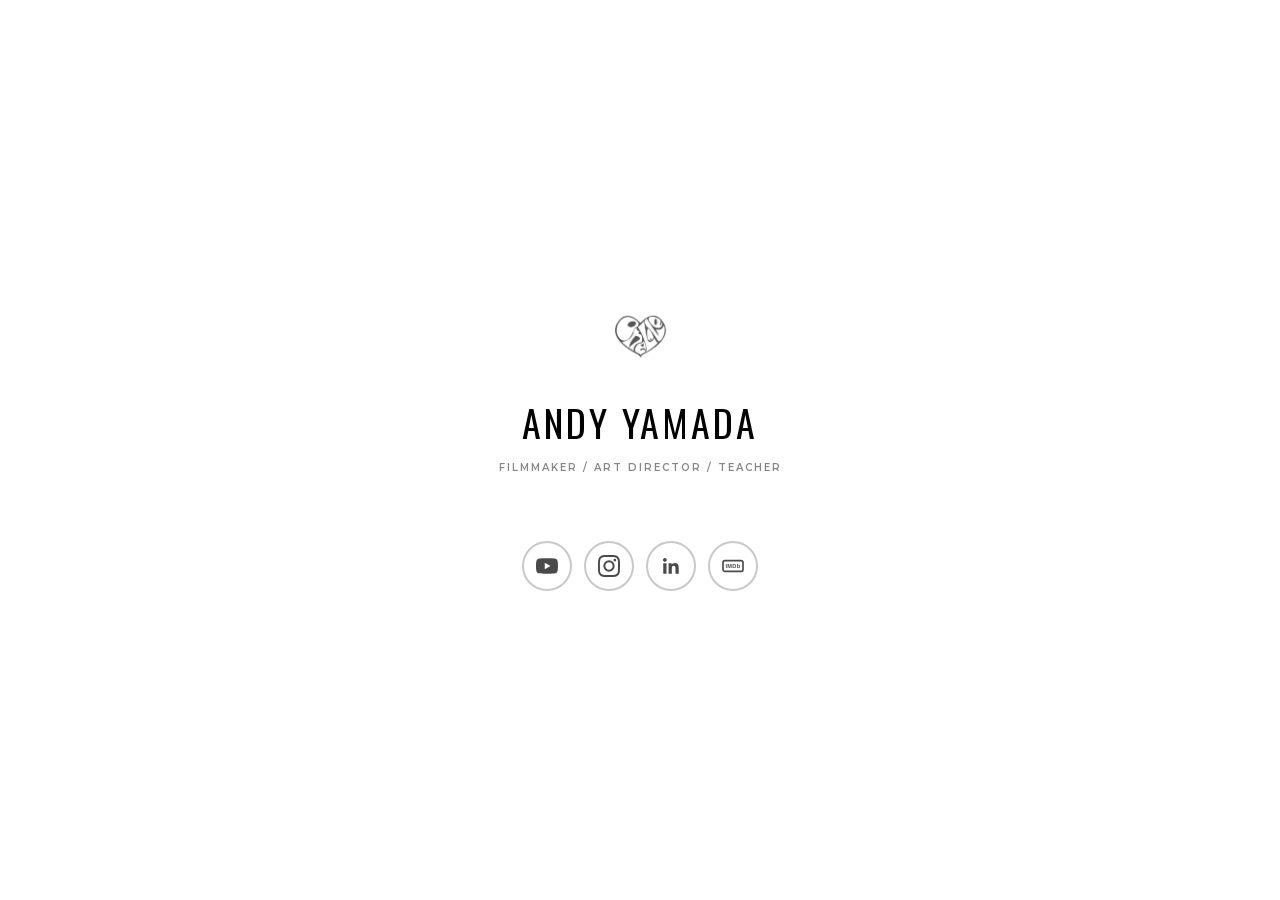
<file: template02/index.html>
<!DOCTYPE html>
<html lang="en-US">
<head>
  <meta charset="utf-8">
  <meta name="viewport" content="width=device-width, initial-scale=1">
  <title>Landing Template 02 &mdash; Andy Yamada</title>
  <meta property="og:site_name" content="Andy Yamada">
  <meta property="og:title" content="Andy Yamada">
  <meta property="og:type" content="website">
  <meta property="og:url" content="https://andy1love.com/template02">
  <meta property="og:image" content="https://andy1love.com/images/logo.jpg">
  <link rel="icon" type="image/png" href="/favicon.png">
  <link rel="stylesheet" href="/css/style.css?v=3">
  <script defer src="/js/site.js?v=3"></script>
</head>
<body>
  <main class="minimal">
    <img class="bio-logo" src="/images/logo.jpg" alt="Andy Yamada" width="55" height="55">
    <h1>ANDY YAMADA</h1>
    <p class="tagline">Filmmaker / Art Director / Teacher</p>
    <div class="social">
      <a href="https://www.youtube.com/channel/UC5L7G4LVd0n32kk3WRwqTvw/" target="_blank" rel="noopener" aria-label="YouTube"><svg viewBox="0 0 24 24" aria-hidden="true"><path d="M23.498 6.186a3.016 3.016 0 0 0-2.122-2.136C19.505 3.545 12 3.545 12 3.545s-7.505 0-9.377.505A3.017 3.017 0 0 0 .502 6.186C0 8.07 0 12 0 12s0 3.93.502 5.814a3.016 3.016 0 0 0 2.122 2.136c1.871.505 9.376.505 9.376.505s7.505 0 9.377-.505a3.015 3.015 0 0 0 2.122-2.136C24 15.93 24 12 24 12s0-3.93-.502-5.814zM9.545 15.568V8.432L15.818 12l-6.273 3.568z"/></svg></a>
      <a href="http://instagram.com/andy1love" target="_blank" rel="noopener" aria-label="Instagram"><svg viewBox="0 0 24 24" aria-hidden="true"><path d="M12 0C8.74 0 8.333.015 7.053.072 5.775.132 4.905.333 4.14.63c-.789.306-1.459.717-2.126 1.384S.935 3.35.63 4.14C.333 4.905.131 5.775.072 7.053.012 8.333 0 8.74 0 12s.015 3.667.072 4.947c.06 1.277.261 2.148.558 2.913.306.788.717 1.459 1.384 2.126.667.666 1.336 1.079 2.126 1.384.766.296 1.636.499 2.913.558C8.333 23.988 8.74 24 12 24s3.667-.015 4.947-.072c1.277-.06 2.148-.262 2.913-.558.788-.306 1.459-.718 2.126-1.384.666-.667 1.079-1.335 1.384-2.126.296-.765.499-1.636.558-2.913.06-1.28.072-1.687.072-4.947s-.015-3.667-.072-4.947c-.06-1.277-.262-2.149-.558-2.913-.306-.789-.718-1.459-1.384-2.126C21.319 1.347 20.651.935 19.86.63c-.765-.297-1.636-.499-2.913-.558C15.667.012 15.26 0 12 0zm0 2.16c3.203 0 3.585.016 4.85.071 1.17.055 1.805.249 2.227.415.562.217.96.477 1.382.896.419.42.679.819.896 1.381.164.422.36 1.057.413 2.227.057 1.266.07 1.646.07 4.85s-.015 3.585-.074 4.85c-.061 1.17-.256 1.805-.421 2.227-.224.562-.479.96-.899 1.382-.419.419-.824.679-1.38.896-.42.164-1.065.36-2.235.413-1.274.057-1.649.07-4.859.07-3.211 0-3.586-.015-4.859-.074-1.171-.061-1.816-.256-2.236-.421-.569-.224-.96-.479-1.379-.899-.421-.419-.69-.824-.9-1.38-.165-.42-.359-1.065-.42-2.235-.045-1.26-.061-1.649-.061-4.844 0-3.196.016-3.586.061-4.861.061-1.17.255-1.814.42-2.234.21-.57.479-.96.9-1.381.419-.419.81-.689 1.379-.898.42-.166 1.051-.361 2.221-.421 1.275-.045 1.65-.06 4.859-.06zm0 3.678a6.162 6.162 0 1 0 0 12.324 6.162 6.162 0 1 0 0-12.324zM12 16c-2.21 0-4-1.79-4-4s1.79-4 4-4 4 1.79 4 4-1.79 4-4 4zm7.846-10.405a1.441 1.441 0 0 1-2.88 0 1.44 1.44 0 0 1 2.88 0z"/></svg></a>
      <a href="https://www.linkedin.com/pub/andy-yamada/b/1a1/6b3" target="_blank" rel="noopener" aria-label="LinkedIn"><svg viewBox="0 0 24 24" aria-hidden="true"><path d="M20.447 20.452h-3.554v-5.569c0-1.328-.027-3.037-1.852-3.037-1.853 0-2.136 1.445-2.136 2.939v5.667H9.351V9h3.414v1.561h.046c.477-.9 1.637-1.85 3.37-1.85 3.601 0 4.267 2.37 4.267 5.455v6.286zM5.337 7.433c-1.144 0-2.063-.926-2.063-2.065 0-1.138.92-2.063 2.063-2.063 1.14 0 2.064.925 2.064 2.063 0 1.139-.925 2.065-2.064 2.065zm1.782 13.019H3.555V9h3.564v11.452z"/></svg></a>
      <a href="https://www.imdb.com/name/nm3826386/?ref_=fn_all_nme_1" target="_blank" rel="noopener" aria-label="IMDb"><svg viewBox="0 0 24 24" aria-hidden="true"><rect x="1.1" y="6.1" width="21.8" height="11.8" rx="2.2" fill="none" stroke="currentColor" stroke-width="1.8"/><text x="12" y="14.6" text-anchor="middle" font-family="Arial, Helvetica, sans-serif" font-size="6.2" font-weight="bold" fill="currentColor" stroke="none">IMDb</text></svg></a>
    </div>
  </main>
</body>
</html>
</file>
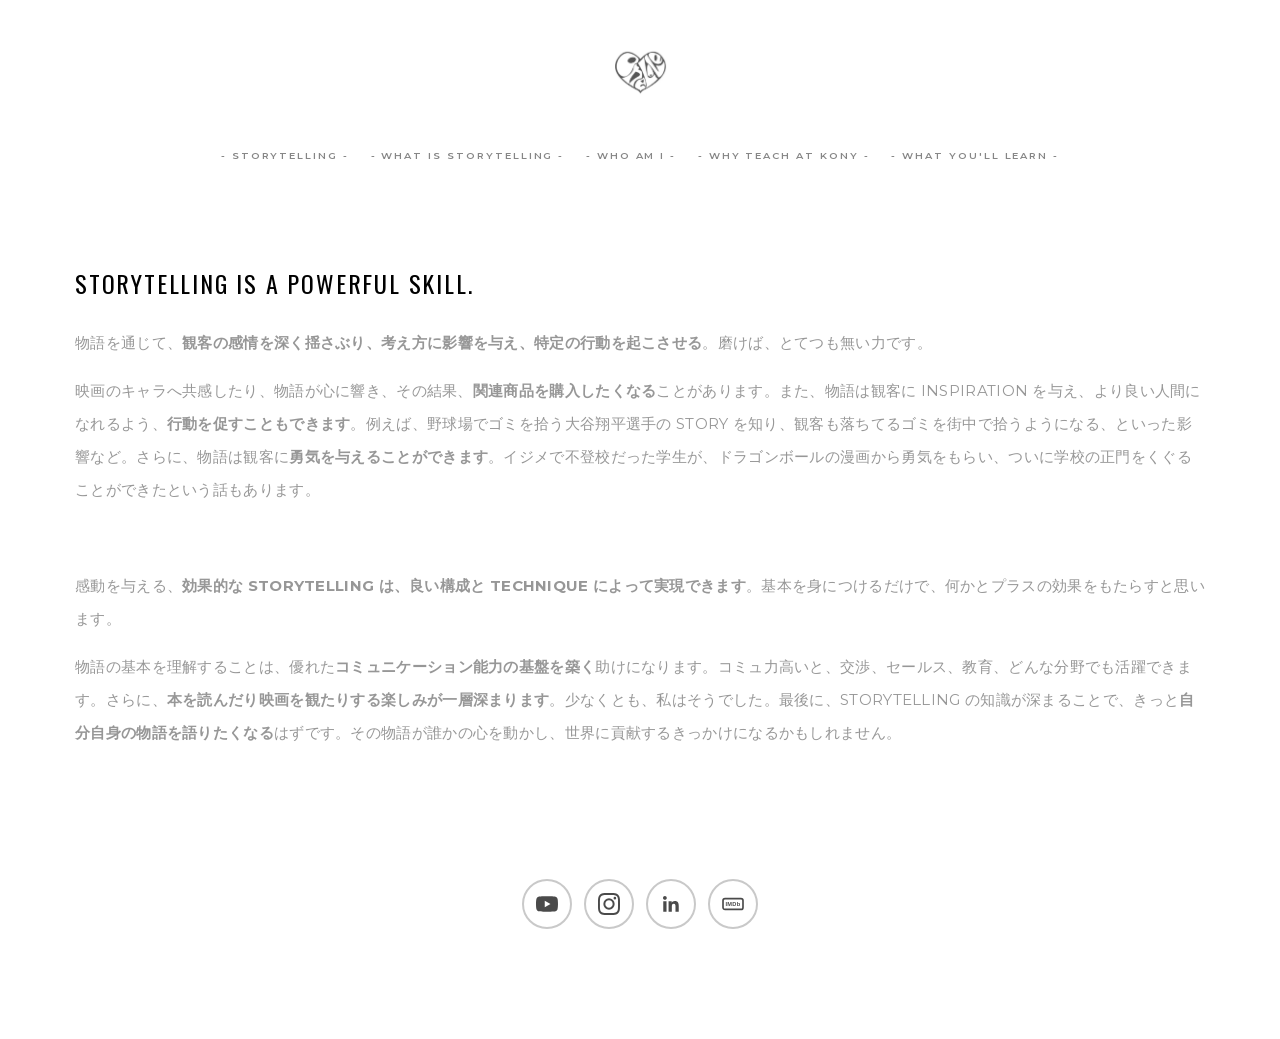
<file: what/index.html>
<!DOCTYPE html>
<html lang="en-US">
<head>
  <meta charset="utf-8">
  <meta http-equiv="refresh" content="0; url=/storytelling_kony/what">
  <link rel="canonical" href="https://andy1love.com/storytelling_kony/what">
  <title>Redirecting&hellip;</title>
</head>
<body>
  <p>This page has moved: <a href="/storytelling_kony/what">/storytelling_kony/what</a></p>
</body>
</html>
</file>
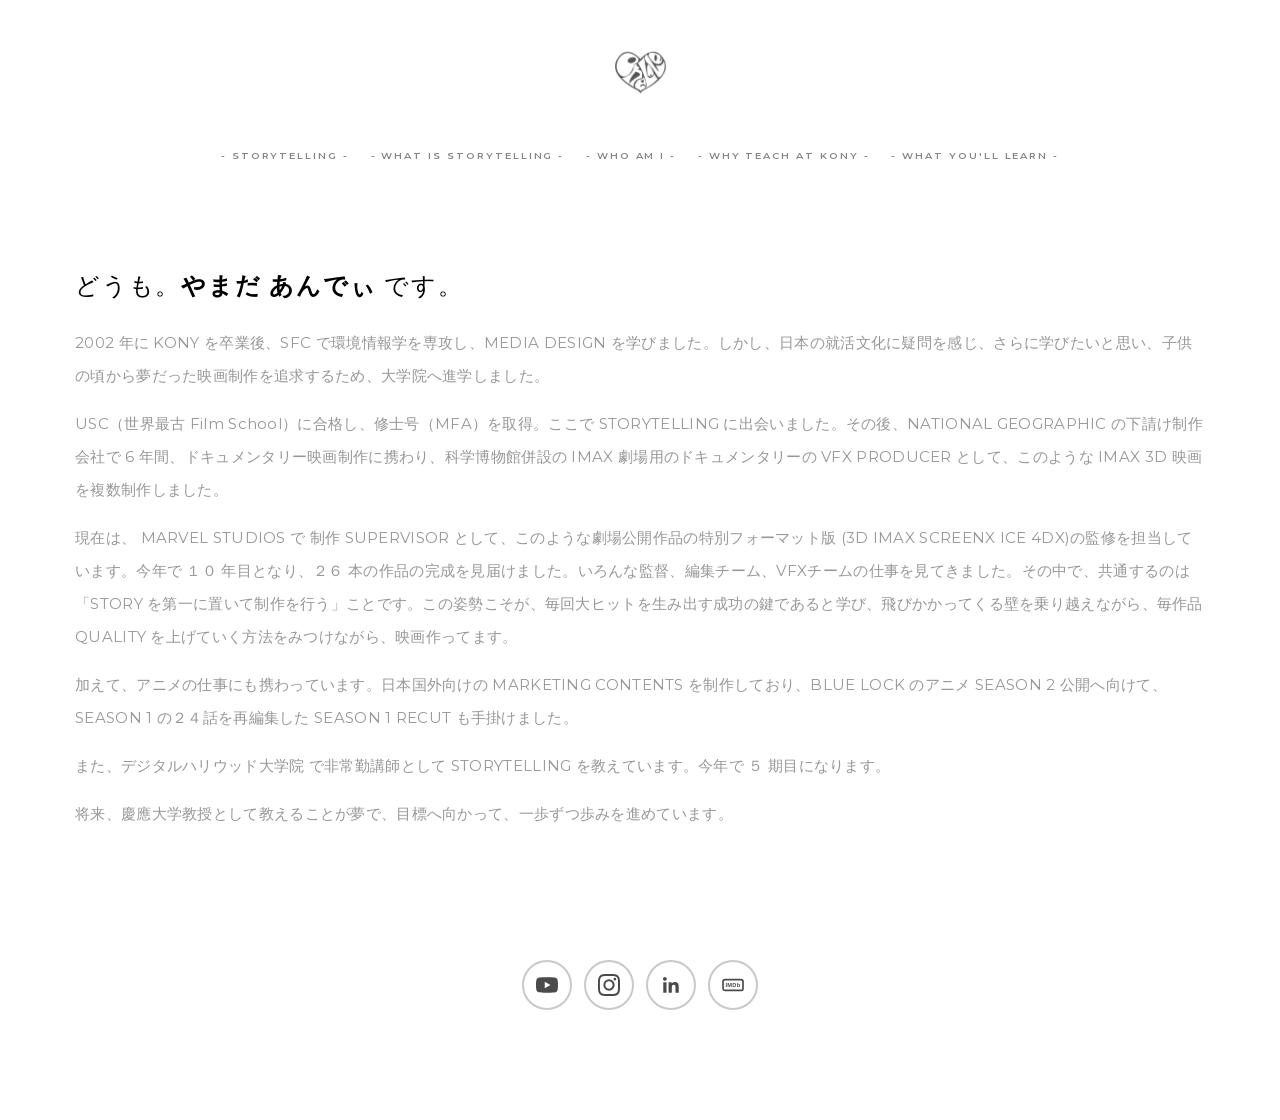
<file: who/index.html>
<!DOCTYPE html>
<html lang="en-US">
<head>
  <meta charset="utf-8">
  <meta http-equiv="refresh" content="0; url=/storytelling_kony/who">
  <link rel="canonical" href="https://andy1love.com/storytelling_kony/who">
  <title>Redirecting&hellip;</title>
</head>
<body>
  <p>This page has moved: <a href="/storytelling_kony/who">/storytelling_kony/who</a></p>
</body>
</html>
</file>
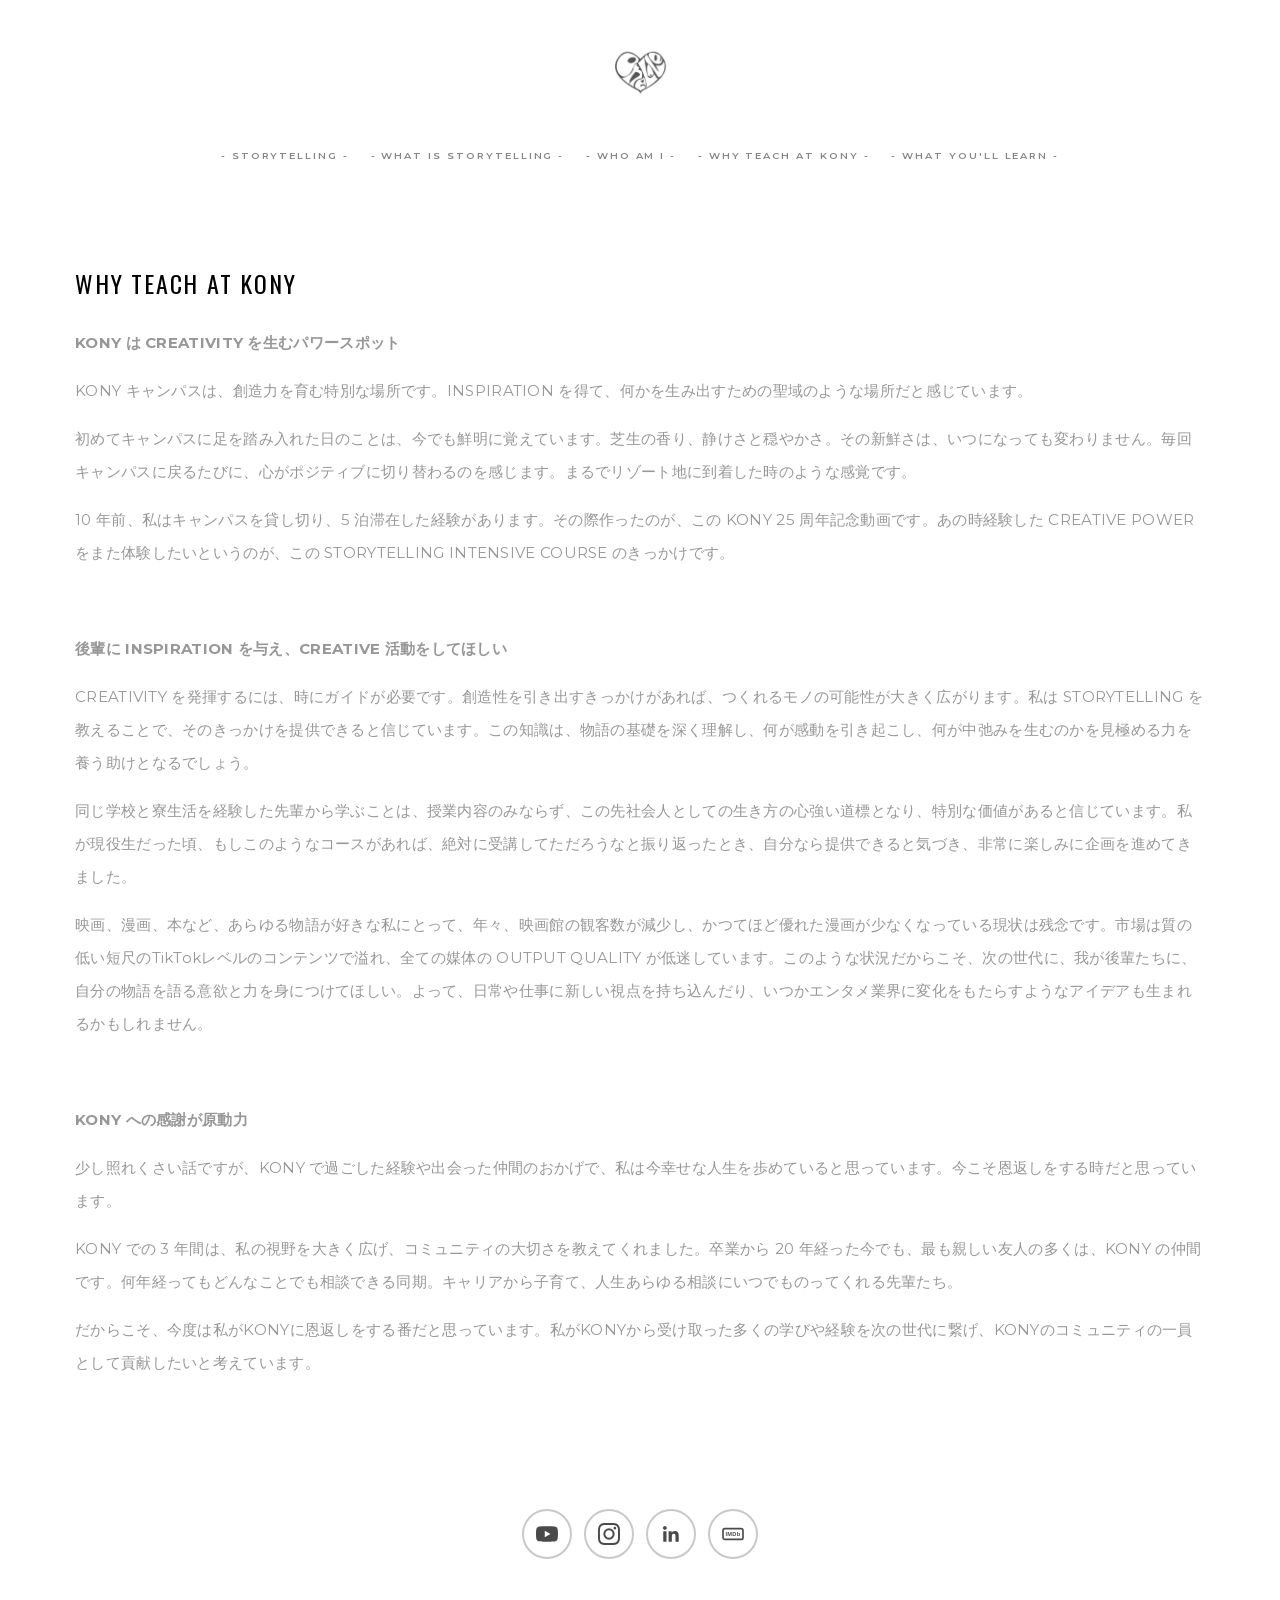
<file: why/index.html>
<!DOCTYPE html>
<html lang="en-US">
<head>
  <meta charset="utf-8">
  <meta http-equiv="refresh" content="0; url=/storytelling_kony/why">
  <link rel="canonical" href="https://andy1love.com/storytelling_kony/why">
  <title>Redirecting&hellip;</title>
</head>
<body>
  <p>This page has moved: <a href="/storytelling_kony/why">/storytelling_kony/why</a></p>
</body>
</html>
</file>
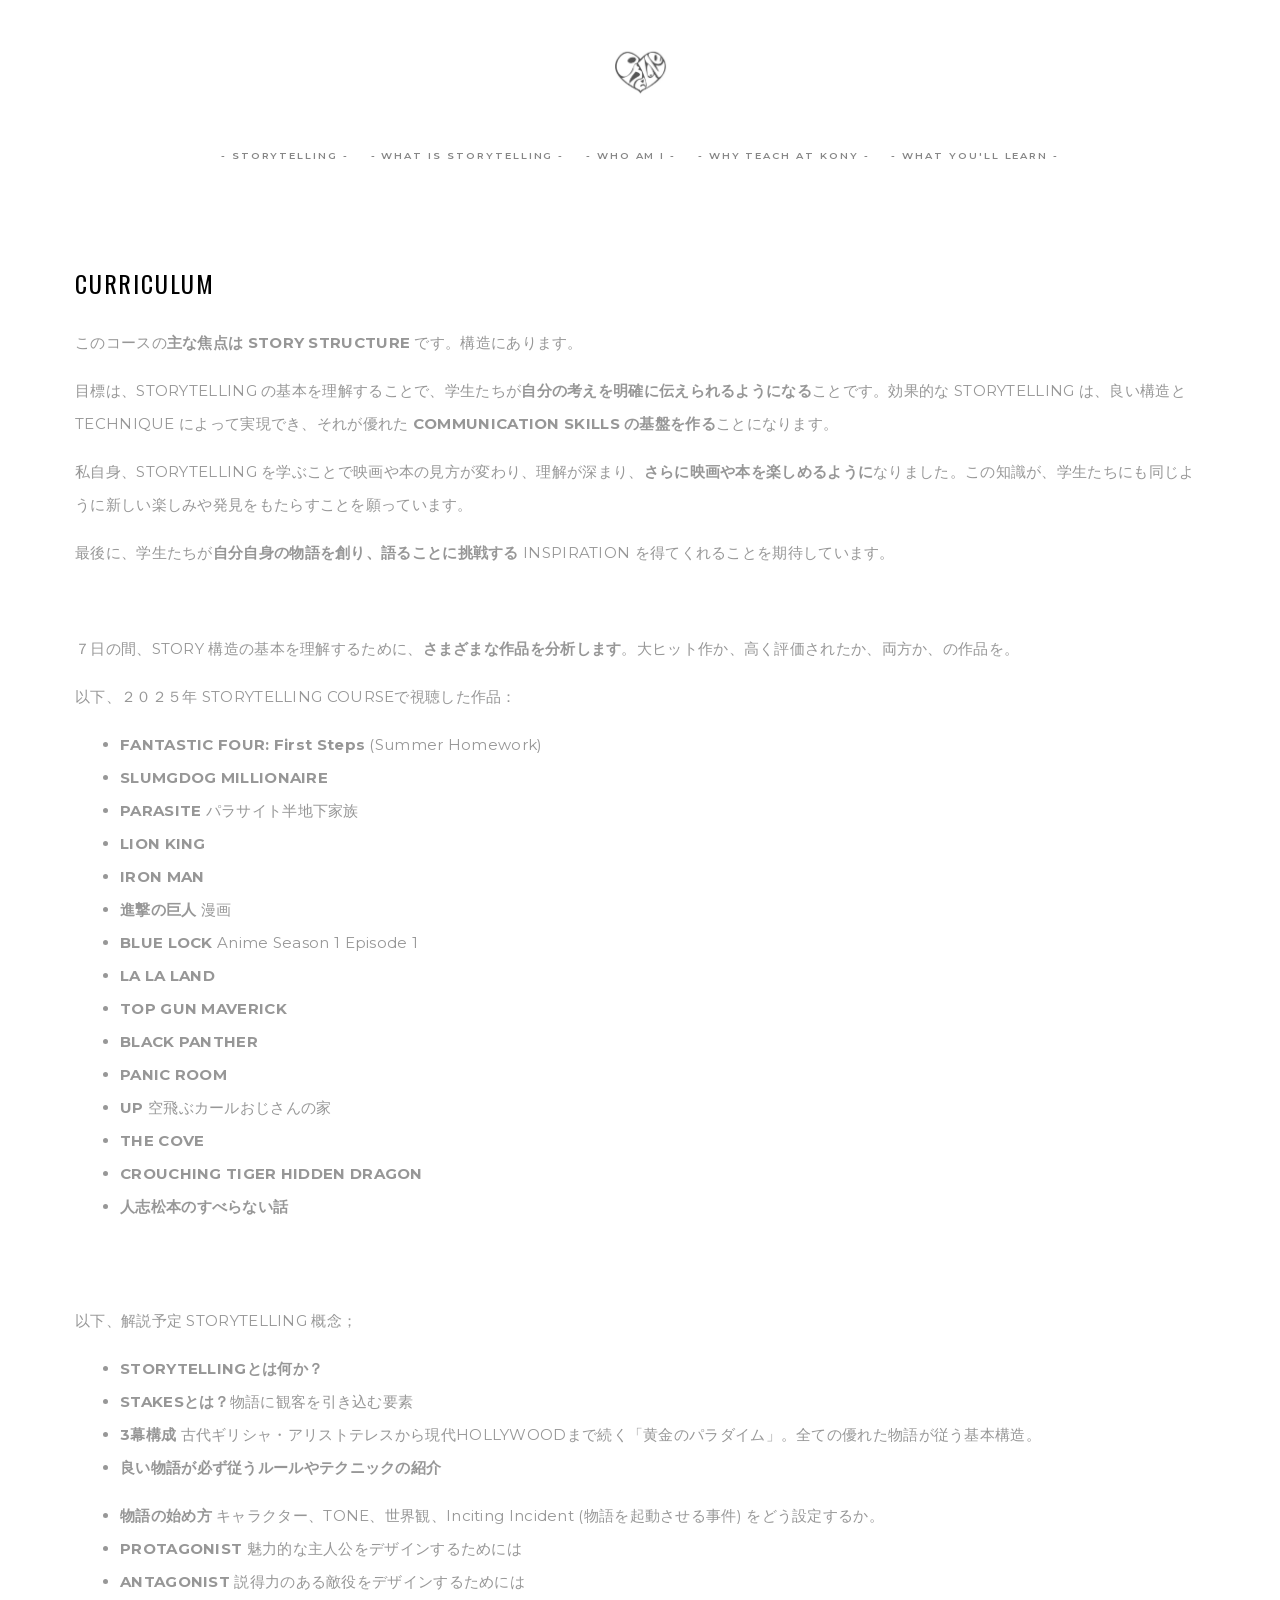
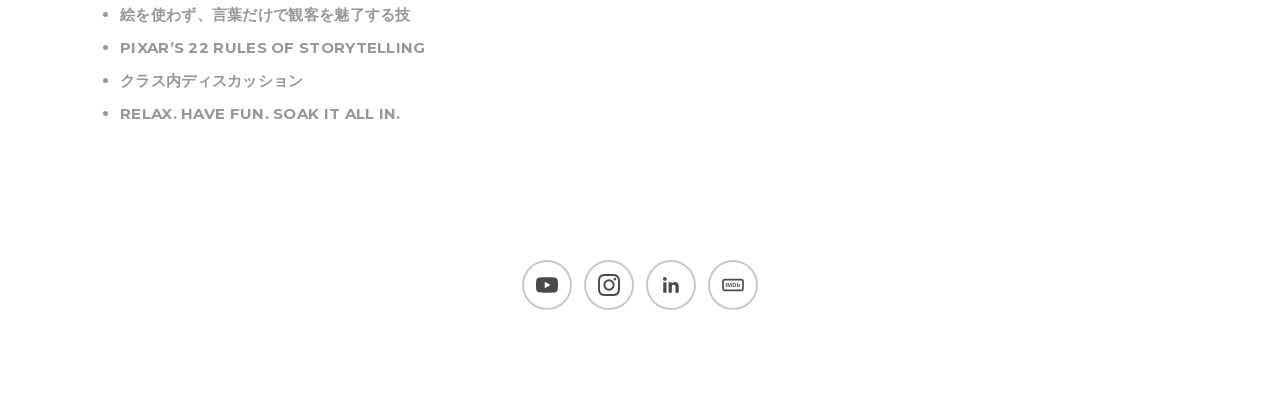
<file: storytelling_kony/curriculum/index.html>
<!DOCTYPE html>
<html lang="en-US">
<head>
  <meta charset="utf-8">
  <meta name="viewport" content="width=device-width, initial-scale=1">
  <title>WHAT YOU WILL LEARN &mdash; Andy Yamada</title>
  <meta property="og:site_name" content="Andy Yamada">
  <meta property="og:title" content="WHAT YOU WILL LEARN">
  <meta property="og:type" content="website">
  <meta property="og:url" content="https://andy1love.com/storytelling_kony/curriculum">
  <meta property="og:image" content="https://andy1love.com/images/logo.jpg">
  <link rel="icon" type="image/png" href="/favicon.png">
  <link rel="stylesheet" href="/css/style.css?v=3">
  <script defer src="/js/site.js?v=3"></script>
</head>
<body>
  <header class="site-header">
    <a class="branding" href="/"><img src="/images/logo.jpg" alt="Andy Yamada" width="55" height="55"></a>
    <nav class="site-nav" aria-label="Main">
      <a href="/storytelling_kony">- STORYTELLING -</a>
      <a href="/storytelling_kony/what">- WHAT IS STORYTELLING -</a>
      <a href="/storytelling_kony/who">- WHO AM I -</a>
      <a href="/storytelling_kony/why">- WHY TEACH AT KONY -</a>
      <a href="/storytelling_kony/curriculum" aria-current="page">- WHAT YOU&#39;LL LEARN -</a>
    </nav>
    <button class="menu-toggle" aria-label="Open menu">
      <svg width="22" height="16" viewBox="0 0 22 16" aria-hidden="true"><path d="M0 1h22M0 8h22M0 15h22" stroke="currentColor" stroke-width="2"/></svg>
    </button>
    <div class="mobile-overlay">
      <button class="overlay-close" aria-label="Close menu">
        <svg width="18" height="18" viewBox="0 0 18 18" aria-hidden="true"><path d="M1 1l16 16M17 1L1 17" stroke="currentColor" stroke-width="2"/></svg>
      </button>
      <nav aria-label="Mobile">
        <a href="/storytelling_kony">- STORYTELLING -</a>
        <a href="/storytelling_kony/what">- WHAT IS STORYTELLING -</a>
        <a href="/storytelling_kony/who">- WHO AM I -</a>
        <a href="/storytelling_kony/why">- WHY TEACH AT KONY -</a>
        <a href="/storytelling_kony/curriculum" aria-current="page">- WHAT YOU&#39;LL LEARN -</a>
      </nav>
    </div>
  </header>
  <main class="page-main container rich">
    <h2>CURRICULUM&nbsp;</h2>
    <p>このコースの<strong>主な焦点は STORY STRUCTURE </strong>です。構造にあります。</p>
    <p>目標は、STORYTELLING の基本を理解することで、学生たちが<strong>自分の考えを明確に伝えられるようになる</strong>ことです。効果的な STORYTELLING は、良い構造と TECHNIQUE によって実現でき、それが優れた <strong>COMMUNICATION SKILLS の基盤を作る</strong>ことになります。</p>
    <p>私自身、STORYTELLING を学ぶことで映画や本の見方が変わり、理解が深まり、<strong>さらに映画や本を楽しめるように</strong>なりました。この知識が、学生たちにも同じように新しい楽しみや発見をもたらすことを願っています。</p>
    <p>最後に、学生たちが<strong>自分自身の物語を創り、語ることに挑戦する </strong>INSPIRATION を得てくれることを期待しています。</p>
    <p>&nbsp;</p>
    <p>７日の間、STORY 構造の基本を理解するために、<strong>さまざまな作品を分析します</strong>。大ヒット作か、高く評価されたか、両方か、の作品を。</p>
    <p>以下、２０２５年 STORYTELLING COURSEで視聴した作品：</p>
    <ul>
      <li><p><strong>FANTASTIC FOUR: First Steps </strong>(Summer Homework)</p></li>
      <li><p><strong>SLUMGDOG MILLIONAIRE</strong></p></li>
      <li><p><strong>PARASITE </strong>パラサイト半地下家族</p></li>
      <li><p><strong>LION KING</strong></p></li>
      <li><p><strong>IRON MAN</strong></p></li>
      <li><p><strong>進撃の巨人 </strong>漫画</p></li>
      <li><p><strong>BLUE LOCK</strong> Anime Season 1 Episode 1</p></li>
      <li><p><strong>LA LA LAND</strong></p></li>
      <li><p><strong>TOP GUN MAVERICK</strong></p></li>
      <li><p><strong>BLACK PANTHER</strong></p></li>
      <li><p><strong>PANIC ROOM</strong></p></li>
      <li><p><strong>UP </strong>空飛ぶカールおじさんの家</p></li>
      <li><p><strong>THE COVE</strong></p></li>
      <li><p><strong>CROUCHING TIGER HIDDEN DRAGON</strong></p></li>
      <li><p><strong>人志松本のすべらない話 </strong></p><p>&nbsp;</p><p>&nbsp;</p></li>
    </ul>
    <p>以下、解説予定 STORYTELLING 概念；</p>
    <ul>
      <li><p><strong>STORYTELLINGとは何か？</strong></p></li>
      <li><p><strong>STAKESとは？</strong>物語に観客を引き込む要素</p></li>
      <li><p><strong>3幕構成</strong> 古代ギリシャ・アリストテレスから現代HOLLYWOODまで続く「黄金のパラダイム」。全ての優れた物語が従う基本構造。</p></li>
      <li><p><strong>良い物語が必ず従うルールやテクニックの紹介</strong></p></li>
    </ul>
    <ul>
      <li><p><strong>物語の始め方 </strong>キャラクター、TONE、世界観、Inciting Incident (物語を起動させる事件) をどう設定するか。</p></li>
      <li><p><strong>PROTAGONIST </strong>魅力的な主人公をデザインするためには</p></li>
      <li><p><strong>ANTAGONIST </strong>説得力のある敵役をデザインするためには</p></li>
      <li><p><strong>絵を使わず、言葉だけで観客を魅了する技</strong> </p></li>
      <li><p><strong>PIXAR’S 22 RULES OF STORYTELLING</strong></p></li>
      <li><p><strong>クラス内ディスカッション</strong></p></li>
      <li><p><strong>RELAX. HAVE FUN. SOAK IT ALL IN.</strong></p></li>
    </ul>
  </main>
  <footer class="site-footer">
    <div class="social">
      <a href="https://www.youtube.com/channel/UC5L7G4LVd0n32kk3WRwqTvw/" target="_blank" rel="noopener" aria-label="YouTube"><svg viewBox="0 0 24 24" aria-hidden="true"><path d="M23.498 6.186a3.016 3.016 0 0 0-2.122-2.136C19.505 3.545 12 3.545 12 3.545s-7.505 0-9.377.505A3.017 3.017 0 0 0 .502 6.186C0 8.07 0 12 0 12s0 3.93.502 5.814a3.016 3.016 0 0 0 2.122 2.136c1.871.505 9.376.505 9.376.505s7.505 0 9.377-.505a3.015 3.015 0 0 0 2.122-2.136C24 15.93 24 12 24 12s0-3.93-.502-5.814zM9.545 15.568V8.432L15.818 12l-6.273 3.568z"/></svg></a>
      <a href="http://instagram.com/andy1love" target="_blank" rel="noopener" aria-label="Instagram"><svg viewBox="0 0 24 24" aria-hidden="true"><path d="M12 0C8.74 0 8.333.015 7.053.072 5.775.132 4.905.333 4.14.63c-.789.306-1.459.717-2.126 1.384S.935 3.35.63 4.14C.333 4.905.131 5.775.072 7.053.012 8.333 0 8.74 0 12s.015 3.667.072 4.947c.06 1.277.261 2.148.558 2.913.306.788.717 1.459 1.384 2.126.667.666 1.336 1.079 2.126 1.384.766.296 1.636.499 2.913.558C8.333 23.988 8.74 24 12 24s3.667-.015 4.947-.072c1.277-.06 2.148-.262 2.913-.558.788-.306 1.459-.718 2.126-1.384.666-.667 1.079-1.335 1.384-2.126.296-.765.499-1.636.558-2.913.06-1.28.072-1.687.072-4.947s-.015-3.667-.072-4.947c-.06-1.277-.262-2.149-.558-2.913-.306-.789-.718-1.459-1.384-2.126C21.319 1.347 20.651.935 19.86.63c-.765-.297-1.636-.499-2.913-.558C15.667.012 15.26 0 12 0zm0 2.16c3.203 0 3.585.016 4.85.071 1.17.055 1.805.249 2.227.415.562.217.96.477 1.382.896.419.42.679.819.896 1.381.164.422.36 1.057.413 2.227.057 1.266.07 1.646.07 4.85s-.015 3.585-.074 4.85c-.061 1.17-.256 1.805-.421 2.227-.224.562-.479.96-.899 1.382-.419.419-.824.679-1.38.896-.42.164-1.065.36-2.235.413-1.274.057-1.649.07-4.859.07-3.211 0-3.586-.015-4.859-.074-1.171-.061-1.816-.256-2.236-.421-.569-.224-.96-.479-1.379-.899-.421-.419-.69-.824-.9-1.38-.165-.42-.359-1.065-.42-2.235-.045-1.26-.061-1.649-.061-4.844 0-3.196.016-3.586.061-4.861.061-1.17.255-1.814.42-2.234.21-.57.479-.96.9-1.381.419-.419.81-.689 1.379-.898.42-.166 1.051-.361 2.221-.421 1.275-.045 1.65-.06 4.859-.06zm0 3.678a6.162 6.162 0 1 0 0 12.324 6.162 6.162 0 1 0 0-12.324zM12 16c-2.21 0-4-1.79-4-4s1.79-4 4-4 4 1.79 4 4-1.79 4-4 4zm7.846-10.405a1.441 1.441 0 0 1-2.88 0 1.44 1.44 0 0 1 2.88 0z"/></svg></a>
      <a href="https://www.linkedin.com/pub/andy-yamada/b/1a1/6b3" target="_blank" rel="noopener" aria-label="LinkedIn"><svg viewBox="0 0 24 24" aria-hidden="true"><path d="M20.447 20.452h-3.554v-5.569c0-1.328-.027-3.037-1.852-3.037-1.853 0-2.136 1.445-2.136 2.939v5.667H9.351V9h3.414v1.561h.046c.477-.9 1.637-1.85 3.37-1.85 3.601 0 4.267 2.37 4.267 5.455v6.286zM5.337 7.433c-1.144 0-2.063-.926-2.063-2.065 0-1.138.92-2.063 2.063-2.063 1.14 0 2.064.925 2.064 2.063 0 1.139-.925 2.065-2.064 2.065zm1.782 13.019H3.555V9h3.564v11.452z"/></svg></a>
      <a href="https://www.imdb.com/name/nm3826386/?ref_=fn_all_nme_1" target="_blank" rel="noopener" aria-label="IMDb"><svg viewBox="0 0 24 24" aria-hidden="true"><rect x="1.1" y="6.1" width="21.8" height="11.8" rx="2.2" fill="none" stroke="currentColor" stroke-width="1.8"/><text x="12" y="14.6" text-anchor="middle" font-family="Arial, Helvetica, sans-serif" font-size="6.2" font-weight="bold" fill="currentColor" stroke="none">IMDb</text></svg></a>
    </div>
  </footer>
</body>
</html>
</file>
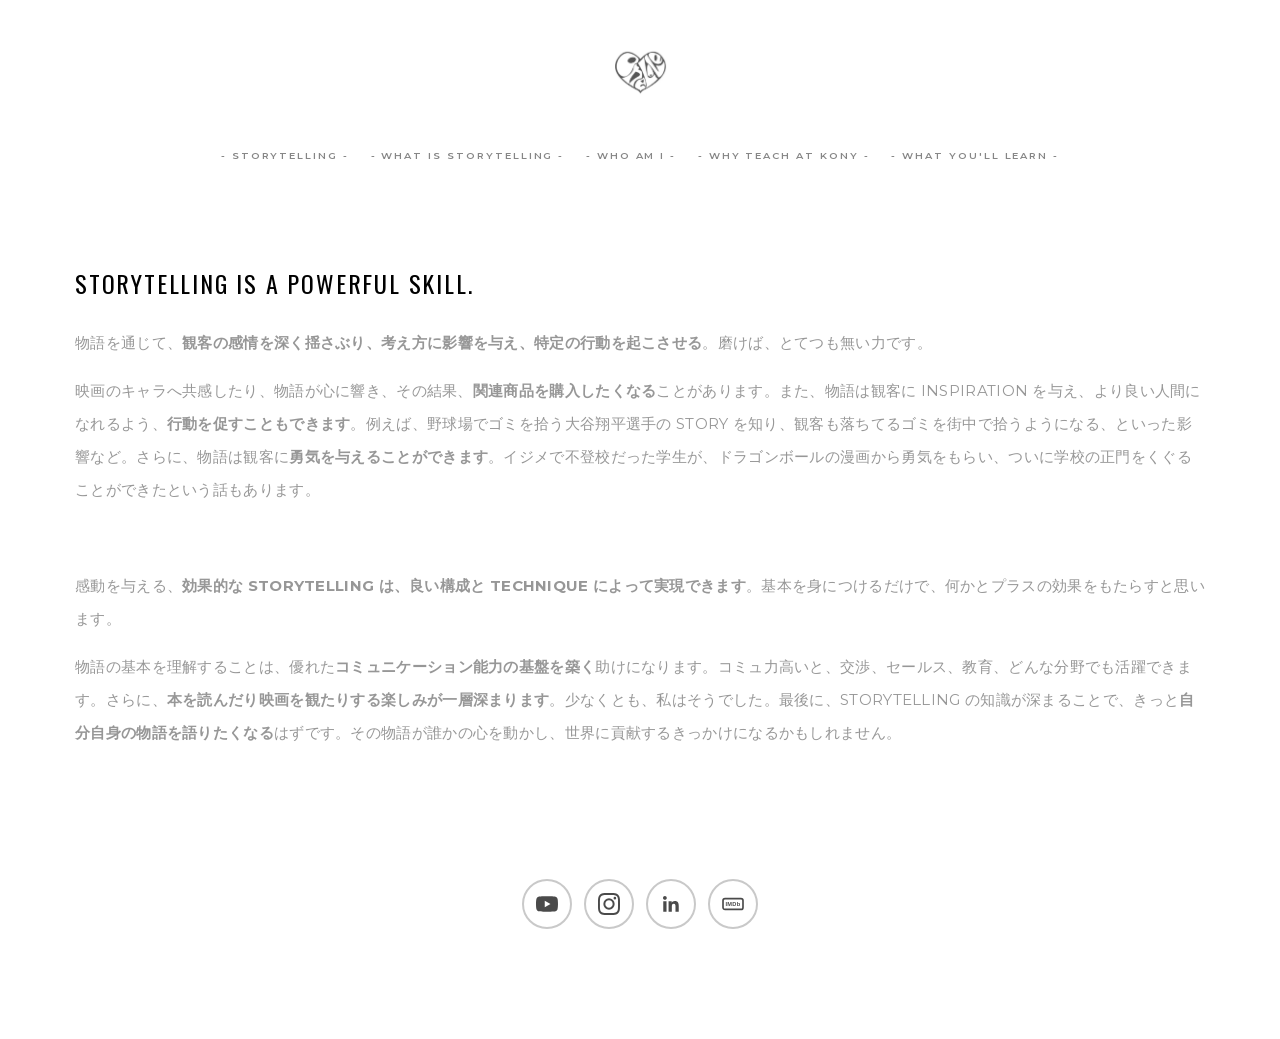
<file: storytelling_kony/what/index.html>
<!DOCTYPE html>
<html lang="en-US">
<head>
  <meta charset="utf-8">
  <meta name="viewport" content="width=device-width, initial-scale=1">
  <title>WHAT IS STORYTELLING &mdash; Andy Yamada</title>
  <meta property="og:site_name" content="Andy Yamada">
  <meta property="og:title" content="WHAT IS STORYTELLING">
  <meta property="og:type" content="website">
  <meta property="og:url" content="https://andy1love.com/storytelling_kony/what">
  <meta property="og:image" content="https://andy1love.com/images/logo.jpg">
  <link rel="icon" type="image/png" href="/favicon.png">
  <link rel="stylesheet" href="/css/style.css?v=3">
  <script defer src="/js/site.js?v=3"></script>
</head>
<body>
  <header class="site-header">
    <a class="branding" href="/"><img src="/images/logo.jpg" alt="Andy Yamada" width="55" height="55"></a>
    <nav class="site-nav" aria-label="Main">
      <a href="/storytelling_kony">- STORYTELLING -</a>
      <a href="/storytelling_kony/what" aria-current="page">- WHAT IS STORYTELLING -</a>
      <a href="/storytelling_kony/who">- WHO AM I -</a>
      <a href="/storytelling_kony/why">- WHY TEACH AT KONY -</a>
      <a href="/storytelling_kony/curriculum">- WHAT YOU&#39;LL LEARN -</a>
    </nav>
    <button class="menu-toggle" aria-label="Open menu">
      <svg width="22" height="16" viewBox="0 0 22 16" aria-hidden="true"><path d="M0 1h22M0 8h22M0 15h22" stroke="currentColor" stroke-width="2"/></svg>
    </button>
    <div class="mobile-overlay">
      <button class="overlay-close" aria-label="Close menu">
        <svg width="18" height="18" viewBox="0 0 18 18" aria-hidden="true"><path d="M1 1l16 16M17 1L1 17" stroke="currentColor" stroke-width="2"/></svg>
      </button>
      <nav aria-label="Mobile">
        <a href="/storytelling_kony">- STORYTELLING -</a>
        <a href="/storytelling_kony/what" aria-current="page">- WHAT IS STORYTELLING -</a>
        <a href="/storytelling_kony/who">- WHO AM I -</a>
        <a href="/storytelling_kony/why">- WHY TEACH AT KONY -</a>
        <a href="/storytelling_kony/curriculum">- WHAT YOU&#39;LL LEARN -</a>
      </nav>
    </div>
  </header>
  <main class="page-main container rich">
    <h2>Storytelling is A powerful skill.</h2>
    <p>物語を通じて、<strong>観客の感情を深く揺さぶり、考え方に影響を与え、特定の行動を起こさせる</strong>。磨けば、とてつも無い力です。</p>
    <p>映画のキャラへ共感したり、物語が心に響き、その結果、<strong>関連商品を購入したくなる</strong>ことがあります。また、物語は観客に INSPIRATION を与え、より良い人間になれるよう、<strong>行動を促すこともできます</strong>。例えば、野球場でゴミを拾う大谷翔平選手の STORY を知り、観客も落ちてるゴミを街中で拾うようになる、といった影響など。さらに、物語は観客に<strong>勇気を与えることができます</strong>。イジメで不登校だった学生が、ドラゴンボールの漫画から勇気をもらい、ついに学校の正門をくぐることができたという話もあります。</p>
    <p>&nbsp;</p>
    <p>感動を与える、<strong>効果的な STORYTELLING は、良い構成と TECHNIQUE によって実現できます</strong>。基本を身につけるだけで、何かとプラスの効果をもたらすと思います。</p>
    <p>物語の基本を理解することは、優れた<strong>コミュニケーション能力の基盤を築く</strong>助けになります。コミュ力高いと、交渉、セールス、教育、どんな分野でも活躍できます。さらに、<strong>本を読んだり映画を観たりする楽しみが一層深まります</strong>。少なくとも、私はそうでした。最後に、STORYTELLING の知識が深まることで、きっと<strong>自分自身の物語を語りたくなる</strong>はずです。その物語が誰かの心を動かし、世界に貢献するきっかけになるかもしれません。</p>
  </main>
  <footer class="site-footer">
    <div class="social">
      <a href="https://www.youtube.com/channel/UC5L7G4LVd0n32kk3WRwqTvw/" target="_blank" rel="noopener" aria-label="YouTube"><svg viewBox="0 0 24 24" aria-hidden="true"><path d="M23.498 6.186a3.016 3.016 0 0 0-2.122-2.136C19.505 3.545 12 3.545 12 3.545s-7.505 0-9.377.505A3.017 3.017 0 0 0 .502 6.186C0 8.07 0 12 0 12s0 3.93.502 5.814a3.016 3.016 0 0 0 2.122 2.136c1.871.505 9.376.505 9.376.505s7.505 0 9.377-.505a3.015 3.015 0 0 0 2.122-2.136C24 15.93 24 12 24 12s0-3.93-.502-5.814zM9.545 15.568V8.432L15.818 12l-6.273 3.568z"/></svg></a>
      <a href="http://instagram.com/andy1love" target="_blank" rel="noopener" aria-label="Instagram"><svg viewBox="0 0 24 24" aria-hidden="true"><path d="M12 0C8.74 0 8.333.015 7.053.072 5.775.132 4.905.333 4.14.63c-.789.306-1.459.717-2.126 1.384S.935 3.35.63 4.14C.333 4.905.131 5.775.072 7.053.012 8.333 0 8.74 0 12s.015 3.667.072 4.947c.06 1.277.261 2.148.558 2.913.306.788.717 1.459 1.384 2.126.667.666 1.336 1.079 2.126 1.384.766.296 1.636.499 2.913.558C8.333 23.988 8.74 24 12 24s3.667-.015 4.947-.072c1.277-.06 2.148-.262 2.913-.558.788-.306 1.459-.718 2.126-1.384.666-.667 1.079-1.335 1.384-2.126.296-.765.499-1.636.558-2.913.06-1.28.072-1.687.072-4.947s-.015-3.667-.072-4.947c-.06-1.277-.262-2.149-.558-2.913-.306-.789-.718-1.459-1.384-2.126C21.319 1.347 20.651.935 19.86.63c-.765-.297-1.636-.499-2.913-.558C15.667.012 15.26 0 12 0zm0 2.16c3.203 0 3.585.016 4.85.071 1.17.055 1.805.249 2.227.415.562.217.96.477 1.382.896.419.42.679.819.896 1.381.164.422.36 1.057.413 2.227.057 1.266.07 1.646.07 4.85s-.015 3.585-.074 4.85c-.061 1.17-.256 1.805-.421 2.227-.224.562-.479.96-.899 1.382-.419.419-.824.679-1.38.896-.42.164-1.065.36-2.235.413-1.274.057-1.649.07-4.859.07-3.211 0-3.586-.015-4.859-.074-1.171-.061-1.816-.256-2.236-.421-.569-.224-.96-.479-1.379-.899-.421-.419-.69-.824-.9-1.38-.165-.42-.359-1.065-.42-2.235-.045-1.26-.061-1.649-.061-4.844 0-3.196.016-3.586.061-4.861.061-1.17.255-1.814.42-2.234.21-.57.479-.96.9-1.381.419-.419.81-.689 1.379-.898.42-.166 1.051-.361 2.221-.421 1.275-.045 1.65-.06 4.859-.06zm0 3.678a6.162 6.162 0 1 0 0 12.324 6.162 6.162 0 1 0 0-12.324zM12 16c-2.21 0-4-1.79-4-4s1.79-4 4-4 4 1.79 4 4-1.79 4-4 4zm7.846-10.405a1.441 1.441 0 0 1-2.88 0 1.44 1.44 0 0 1 2.88 0z"/></svg></a>
      <a href="https://www.linkedin.com/pub/andy-yamada/b/1a1/6b3" target="_blank" rel="noopener" aria-label="LinkedIn"><svg viewBox="0 0 24 24" aria-hidden="true"><path d="M20.447 20.452h-3.554v-5.569c0-1.328-.027-3.037-1.852-3.037-1.853 0-2.136 1.445-2.136 2.939v5.667H9.351V9h3.414v1.561h.046c.477-.9 1.637-1.85 3.37-1.85 3.601 0 4.267 2.37 4.267 5.455v6.286zM5.337 7.433c-1.144 0-2.063-.926-2.063-2.065 0-1.138.92-2.063 2.063-2.063 1.14 0 2.064.925 2.064 2.063 0 1.139-.925 2.065-2.064 2.065zm1.782 13.019H3.555V9h3.564v11.452z"/></svg></a>
      <a href="https://www.imdb.com/name/nm3826386/?ref_=fn_all_nme_1" target="_blank" rel="noopener" aria-label="IMDb"><svg viewBox="0 0 24 24" aria-hidden="true"><rect x="1.1" y="6.1" width="21.8" height="11.8" rx="2.2" fill="none" stroke="currentColor" stroke-width="1.8"/><text x="12" y="14.6" text-anchor="middle" font-family="Arial, Helvetica, sans-serif" font-size="6.2" font-weight="bold" fill="currentColor" stroke="none">IMDb</text></svg></a>
    </div>
  </footer>
</body>
</html>
</file>
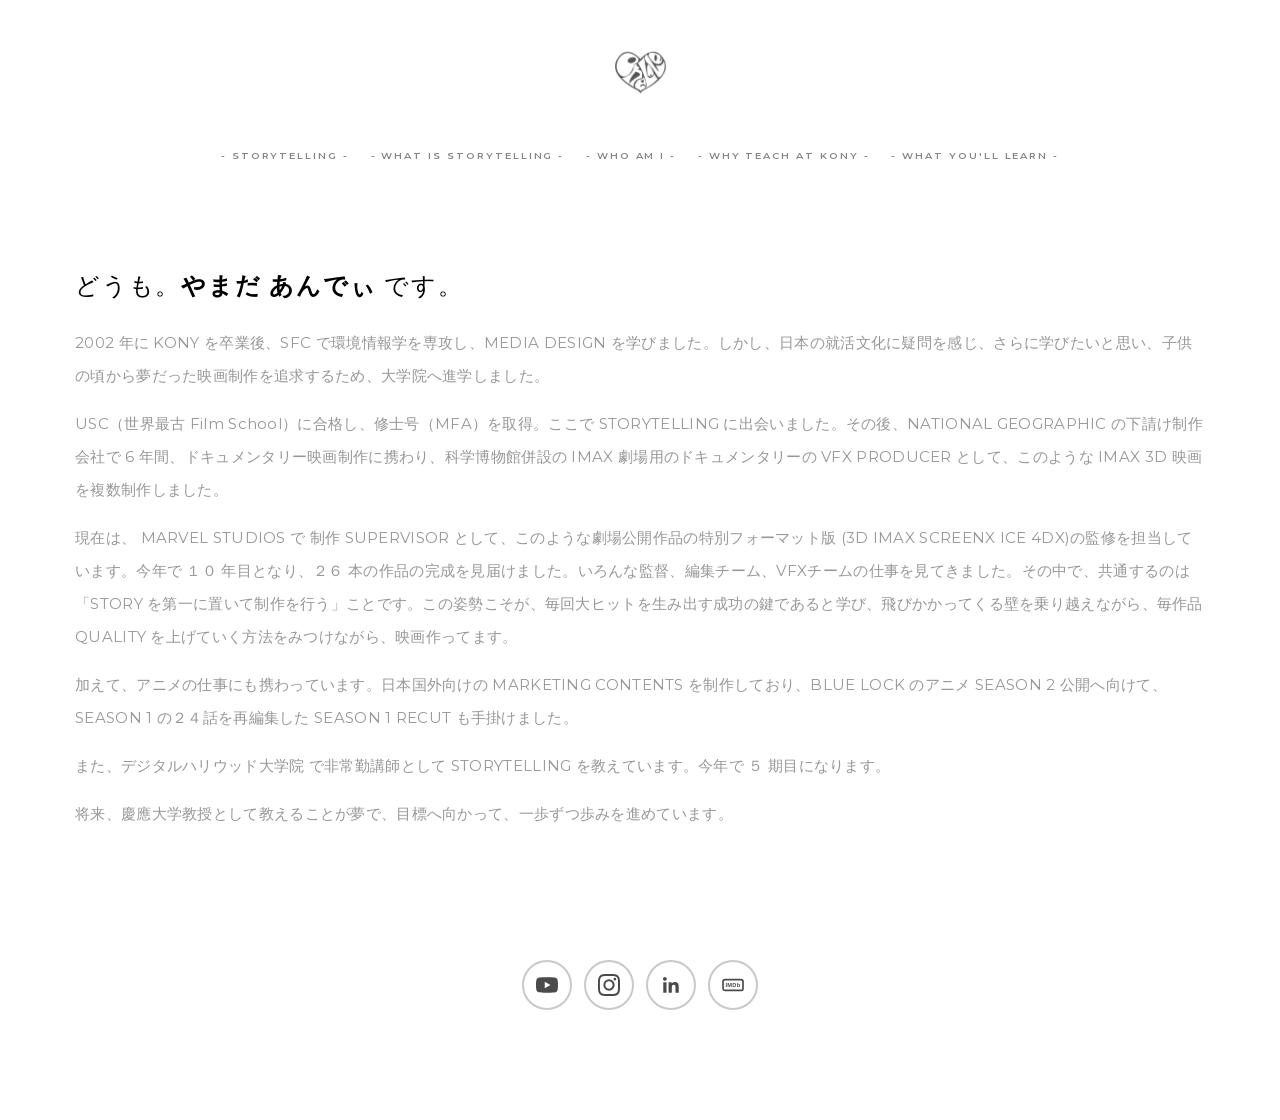
<file: storytelling_kony/who/index.html>
<!DOCTYPE html>
<html lang="en-US">
<head>
  <meta charset="utf-8">
  <meta name="viewport" content="width=device-width, initial-scale=1">
  <title>WHO AM I &mdash; Andy Yamada</title>
  <meta property="og:site_name" content="Andy Yamada">
  <meta property="og:title" content="WHO AM I">
  <meta property="og:type" content="website">
  <meta property="og:url" content="https://andy1love.com/storytelling_kony/who">
  <meta property="og:image" content="https://andy1love.com/images/logo.jpg">
  <link rel="icon" type="image/png" href="/favicon.png">
  <link rel="stylesheet" href="/css/style.css?v=3">
  <script defer src="/js/site.js?v=3"></script>
</head>
<body>
  <header class="site-header">
    <a class="branding" href="/"><img src="/images/logo.jpg" alt="Andy Yamada" width="55" height="55"></a>
    <nav class="site-nav" aria-label="Main">
      <a href="/storytelling_kony">- STORYTELLING -</a>
      <a href="/storytelling_kony/what">- WHAT IS STORYTELLING -</a>
      <a href="/storytelling_kony/who" aria-current="page">- WHO AM I -</a>
      <a href="/storytelling_kony/why">- WHY TEACH AT KONY -</a>
      <a href="/storytelling_kony/curriculum">- WHAT YOU&#39;LL LEARN -</a>
    </nav>
    <button class="menu-toggle" aria-label="Open menu">
      <svg width="22" height="16" viewBox="0 0 22 16" aria-hidden="true"><path d="M0 1h22M0 8h22M0 15h22" stroke="currentColor" stroke-width="2"/></svg>
    </button>
    <div class="mobile-overlay">
      <button class="overlay-close" aria-label="Close menu">
        <svg width="18" height="18" viewBox="0 0 18 18" aria-hidden="true"><path d="M1 1l16 16M17 1L1 17" stroke="currentColor" stroke-width="2"/></svg>
      </button>
      <nav aria-label="Mobile">
        <a href="/storytelling_kony">- STORYTELLING -</a>
        <a href="/storytelling_kony/what">- WHAT IS STORYTELLING -</a>
        <a href="/storytelling_kony/who" aria-current="page">- WHO AM I -</a>
        <a href="/storytelling_kony/why">- WHY TEACH AT KONY -</a>
        <a href="/storytelling_kony/curriculum">- WHAT YOU&#39;LL LEARN -</a>
      </nav>
    </div>
  </header>
  <main class="page-main container rich">
    <h2>どうも。<strong>やまだ あんでぃ </strong>です。</h2>
    <p>2002 年に KONY を卒業後、SFC で環境情報学を専攻し、MEDIA DESIGN を学びました。しかし、日本の就活文化に疑問を感じ、さらに学びたいと思い、子供の頃から夢だった映画制作を追求するため、大学院へ進学しました。</p>
    <p>USC（世界最古 Film School）に合格し、修士号（MFA）を取得。ここで STORYTELLING に出会いました。その後、NATIONAL GEOGRAPHIC の下請け制作会社で 6 年間、ドキュメンタリー映画制作に携わり、科学博物館併設の IMAX 劇場用のドキュメンタリーの VFX PRODUCER として、<a href="https://www.youtube.com/watch?v=is94VGbxXeQ" target="_blank" rel="noopener">このような IMAX 3D 映画</a>を複数制作しました。</p>
    <p>現在は、 MARVEL STUDIOS で 制作 SUPERVISOR として、<a href="https://www.instagram.com/p/Crz3iutO1rx/?img_index=1" target="_blank" rel="noopener">このような劇場公開作品の特別フォーマット版</a> (3D IMAX SCREENX ICE 4DX)の監修を担当しています。今年で １０ 年目となり、<a href="/mcu">２６ 本の作品</a>の完成を見届けました。いろんな監督、編集チーム、VFXチームの仕事を見てきました。その中で、共通するのは「STORY を第一に置いて制作を行う」ことです。この姿勢こそが、毎回大ヒットを生み出す成功の鍵であると学び、飛びかかってくる壁を乗り越えながら、毎作品 QUALITY を上げていく方法をみつけながら、映画作ってます。</p>
    <p>加えて、アニメの仕事にも携わっています。日本国外向けの MARKETING CONTENTS を制作しており、BLUE LOCK のアニメ <a href="https://www.youtube.com/watch?v=-3QKQ6xGRHc" target="_blank" rel="noopener">SEASON 2 公開へ向けて</a>、SEASON 1 の２４話を再編集した <a href="https://www.youtube.com/watch?v=_L1gwS-YAFs" target="_blank" rel="noopener">SEASON 1 RECUT</a> も手掛けました。</p>
    <p>また、<a href="https://gs.dhw.ac.jp/" target="_blank" rel="noopener">デジタルハリウッド大学院</a> で非常勤講師として STORYTELLING を教えています。今年で ５ 期目になります。</p>
    <p>将来、慶應大学教授として教えることが夢で、目標へ向かって、一歩ずつ歩みを進めています。</p>
  </main>
  <footer class="site-footer">
    <div class="social">
      <a href="https://www.youtube.com/channel/UC5L7G4LVd0n32kk3WRwqTvw/" target="_blank" rel="noopener" aria-label="YouTube"><svg viewBox="0 0 24 24" aria-hidden="true"><path d="M23.498 6.186a3.016 3.016 0 0 0-2.122-2.136C19.505 3.545 12 3.545 12 3.545s-7.505 0-9.377.505A3.017 3.017 0 0 0 .502 6.186C0 8.07 0 12 0 12s0 3.93.502 5.814a3.016 3.016 0 0 0 2.122 2.136c1.871.505 9.376.505 9.376.505s7.505 0 9.377-.505a3.015 3.015 0 0 0 2.122-2.136C24 15.93 24 12 24 12s0-3.93-.502-5.814zM9.545 15.568V8.432L15.818 12l-6.273 3.568z"/></svg></a>
      <a href="http://instagram.com/andy1love" target="_blank" rel="noopener" aria-label="Instagram"><svg viewBox="0 0 24 24" aria-hidden="true"><path d="M12 0C8.74 0 8.333.015 7.053.072 5.775.132 4.905.333 4.14.63c-.789.306-1.459.717-2.126 1.384S.935 3.35.63 4.14C.333 4.905.131 5.775.072 7.053.012 8.333 0 8.74 0 12s.015 3.667.072 4.947c.06 1.277.261 2.148.558 2.913.306.788.717 1.459 1.384 2.126.667.666 1.336 1.079 2.126 1.384.766.296 1.636.499 2.913.558C8.333 23.988 8.74 24 12 24s3.667-.015 4.947-.072c1.277-.06 2.148-.262 2.913-.558.788-.306 1.459-.718 2.126-1.384.666-.667 1.079-1.335 1.384-2.126.296-.765.499-1.636.558-2.913.06-1.28.072-1.687.072-4.947s-.015-3.667-.072-4.947c-.06-1.277-.262-2.149-.558-2.913-.306-.789-.718-1.459-1.384-2.126C21.319 1.347 20.651.935 19.86.63c-.765-.297-1.636-.499-2.913-.558C15.667.012 15.26 0 12 0zm0 2.16c3.203 0 3.585.016 4.85.071 1.17.055 1.805.249 2.227.415.562.217.96.477 1.382.896.419.42.679.819.896 1.381.164.422.36 1.057.413 2.227.057 1.266.07 1.646.07 4.85s-.015 3.585-.074 4.85c-.061 1.17-.256 1.805-.421 2.227-.224.562-.479.96-.899 1.382-.419.419-.824.679-1.38.896-.42.164-1.065.36-2.235.413-1.274.057-1.649.07-4.859.07-3.211 0-3.586-.015-4.859-.074-1.171-.061-1.816-.256-2.236-.421-.569-.224-.96-.479-1.379-.899-.421-.419-.69-.824-.9-1.38-.165-.42-.359-1.065-.42-2.235-.045-1.26-.061-1.649-.061-4.844 0-3.196.016-3.586.061-4.861.061-1.17.255-1.814.42-2.234.21-.57.479-.96.9-1.381.419-.419.81-.689 1.379-.898.42-.166 1.051-.361 2.221-.421 1.275-.045 1.65-.06 4.859-.06zm0 3.678a6.162 6.162 0 1 0 0 12.324 6.162 6.162 0 1 0 0-12.324zM12 16c-2.21 0-4-1.79-4-4s1.79-4 4-4 4 1.79 4 4-1.79 4-4 4zm7.846-10.405a1.441 1.441 0 0 1-2.88 0 1.44 1.44 0 0 1 2.88 0z"/></svg></a>
      <a href="https://www.linkedin.com/pub/andy-yamada/b/1a1/6b3" target="_blank" rel="noopener" aria-label="LinkedIn"><svg viewBox="0 0 24 24" aria-hidden="true"><path d="M20.447 20.452h-3.554v-5.569c0-1.328-.027-3.037-1.852-3.037-1.853 0-2.136 1.445-2.136 2.939v5.667H9.351V9h3.414v1.561h.046c.477-.9 1.637-1.85 3.37-1.85 3.601 0 4.267 2.37 4.267 5.455v6.286zM5.337 7.433c-1.144 0-2.063-.926-2.063-2.065 0-1.138.92-2.063 2.063-2.063 1.14 0 2.064.925 2.064 2.063 0 1.139-.925 2.065-2.064 2.065zm1.782 13.019H3.555V9h3.564v11.452z"/></svg></a>
      <a href="https://www.imdb.com/name/nm3826386/?ref_=fn_all_nme_1" target="_blank" rel="noopener" aria-label="IMDb"><svg viewBox="0 0 24 24" aria-hidden="true"><rect x="1.1" y="6.1" width="21.8" height="11.8" rx="2.2" fill="none" stroke="currentColor" stroke-width="1.8"/><text x="12" y="14.6" text-anchor="middle" font-family="Arial, Helvetica, sans-serif" font-size="6.2" font-weight="bold" fill="currentColor" stroke="none">IMDb</text></svg></a>
    </div>
  </footer>
</body>
</html>
</file>
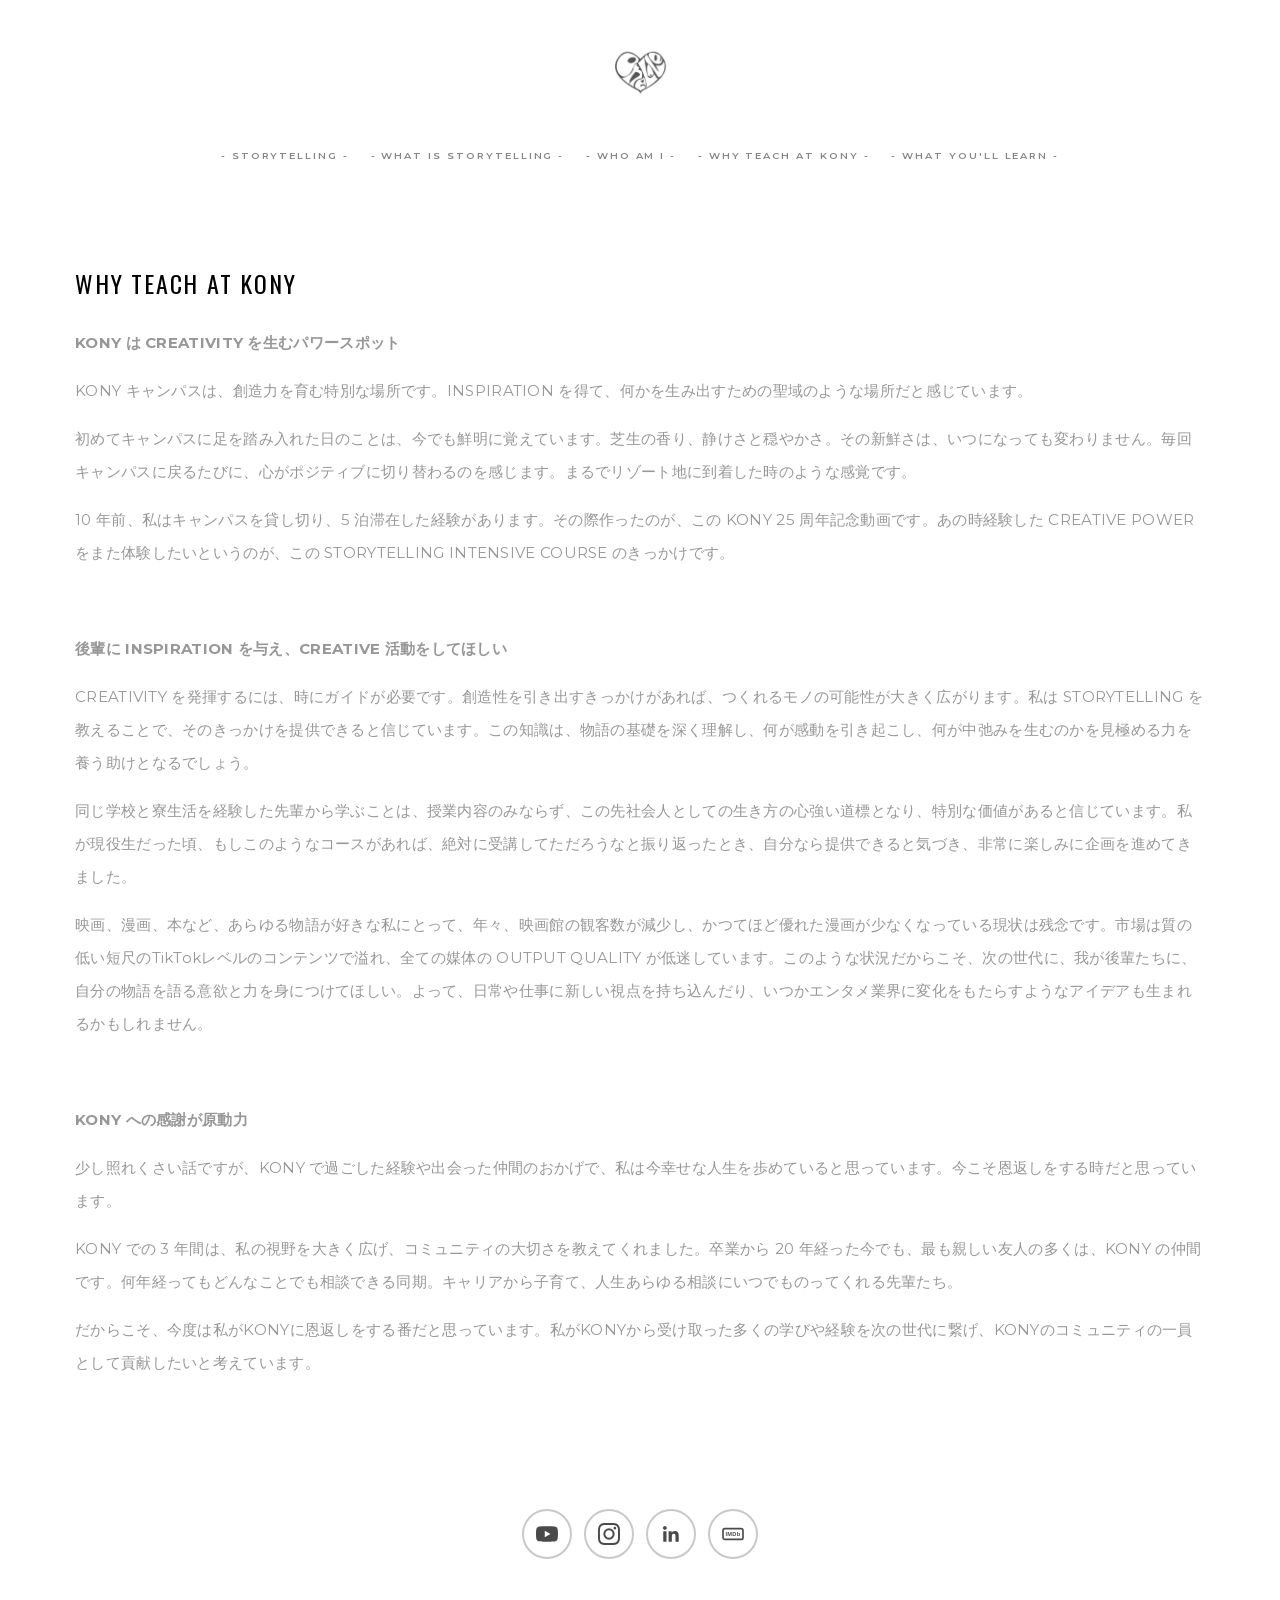
<file: storytelling_kony/why/index.html>
<!DOCTYPE html>
<html lang="en-US">
<head>
  <meta charset="utf-8">
  <meta name="viewport" content="width=device-width, initial-scale=1">
  <title>WHY TEACH AT KONY &mdash; Andy Yamada</title>
  <meta property="og:site_name" content="Andy Yamada">
  <meta property="og:title" content="WHY TEACH AT KONY">
  <meta property="og:type" content="website">
  <meta property="og:url" content="https://andy1love.com/storytelling_kony/why">
  <meta property="og:image" content="https://andy1love.com/images/logo.jpg">
  <link rel="icon" type="image/png" href="/favicon.png">
  <link rel="stylesheet" href="/css/style.css?v=3">
  <script defer src="/js/site.js?v=3"></script>
</head>
<body>
  <header class="site-header">
    <a class="branding" href="/"><img src="/images/logo.jpg" alt="Andy Yamada" width="55" height="55"></a>
    <nav class="site-nav" aria-label="Main">
      <a href="/storytelling_kony">- STORYTELLING -</a>
      <a href="/storytelling_kony/what">- WHAT IS STORYTELLING -</a>
      <a href="/storytelling_kony/who">- WHO AM I -</a>
      <a href="/storytelling_kony/why" aria-current="page">- WHY TEACH AT KONY -</a>
      <a href="/storytelling_kony/curriculum">- WHAT YOU&#39;LL LEARN -</a>
    </nav>
    <button class="menu-toggle" aria-label="Open menu">
      <svg width="22" height="16" viewBox="0 0 22 16" aria-hidden="true"><path d="M0 1h22M0 8h22M0 15h22" stroke="currentColor" stroke-width="2"/></svg>
    </button>
    <div class="mobile-overlay">
      <button class="overlay-close" aria-label="Close menu">
        <svg width="18" height="18" viewBox="0 0 18 18" aria-hidden="true"><path d="M1 1l16 16M17 1L1 17" stroke="currentColor" stroke-width="2"/></svg>
      </button>
      <nav aria-label="Mobile">
        <a href="/storytelling_kony">- STORYTELLING -</a>
        <a href="/storytelling_kony/what">- WHAT IS STORYTELLING -</a>
        <a href="/storytelling_kony/who">- WHO AM I -</a>
        <a href="/storytelling_kony/why" aria-current="page">- WHY TEACH AT KONY -</a>
        <a href="/storytelling_kony/curriculum">- WHAT YOU&#39;LL LEARN -</a>
      </nav>
    </div>
  </header>
  <main class="page-main container rich">
    <h2>WHY TEACH AT KONY</h2>
    <p><strong>KONY は CREATIVITY を生むパワースポット</strong></p>
    <p>KONY キャンパスは、創造力を育む特別な場所です。INSPIRATION を得て、何かを生み出すための聖域のような場所だと感じています。</p>
    <p>初めてキャンパスに足を踏み入れた日のことは、今でも鮮明に覚えています。芝生の香り、静けさと穏やかさ。その新鮮さは、いつになっても変わりません。毎回キャンパスに戻るたびに、心がポジティブに切り替わるのを感じます。まるでリゾート地に到着した時のような感覚です。</p>
    <p>10 年前、私はキャンパスを貸し切り、5 泊滞在した経験があります。その際作ったのが、<a href="https://www.youtube.com/watch?v=s5tPU0HXRiw" target="_blank" rel="noopener">この KONY 25 周年記念動画</a>です。あの時経験した CREATIVE POWER をまた体験したいというのが、この STORYTELLING INTENSIVE COURSE のきっかけです。</p>
    <p>&nbsp;</p>
    <p><strong>後輩に INSPIRATION を与え、CREATIVE 活動をしてほしい</strong></p>
    <p>CREATIVITY を発揮するには、時にガイドが必要です。創造性を引き出すきっかけがあれば、つくれるモノの可能性が大きく広がります。私は STORYTELLING を教えることで、そのきっかけを提供できると信じています。この知識は、物語の基礎を深く理解し、何が感動を引き起こし、何が中弛みを生むのかを見極める力を養う助けとなるでしょう。</p>
    <p>同じ学校と寮生活を経験した先輩から学ぶことは、授業内容のみならず、この先社会人としての生き方の心強い道標となり、特別な価値があると信じています。私が現役生だった頃、もしこのようなコースがあれば、絶対に受講してただろうなと振り返ったとき、自分なら提供できると気づき、非常に楽しみに企画を進めてきました。</p>
    <p>映画、漫画、本など、あらゆる物語が好きな私にとって、年々、映画館の観客数が減少し、かつてほど優れた漫画が少なくなっている現状は残念です。市場は質の低い短尺のTikTokレベルのコンテンツで溢れ、全ての媒体の OUTPUT QUALITY が低迷しています。このような状況だからこそ、次の世代に、我が後輩たちに、自分の物語を語る意欲と力を身につけてほしい。よって、日常や仕事に新しい視点を持ち込んだり、いつかエンタメ業界に変化をもたらすようなアイデアも生まれるかもしれません。</p>
    <p>&nbsp;</p>
    <p><strong>KONY への感謝が原動力</strong></p>
    <p>少し照れくさい話ですが、KONY で過ごした経験や出会った仲間のおかげで、私は今幸せな人生を歩めていると思っています。今こそ恩返しをする時だと思っています。</p>
    <p>KONY での 3 年間は、私の視野を大きく広げ、コミュニティの大切さを教えてくれました。卒業から 20 年経った今でも、最も親しい友人の多くは、KONY の仲間です。何年経ってもどんなことでも相談できる同期。キャリアから子育て、人生あらゆる相談にいつでものってくれる先輩たち。</p>
    <p>だからこそ、今度は私がKONYに恩返しをする番だと思っています。私がKONYから受け取った多くの学びや経験を次の世代に繋げ、KONYのコミュニティの一員として貢献したいと考えています。</p>
  </main>
  <footer class="site-footer">
    <div class="social">
      <a href="https://www.youtube.com/channel/UC5L7G4LVd0n32kk3WRwqTvw/" target="_blank" rel="noopener" aria-label="YouTube"><svg viewBox="0 0 24 24" aria-hidden="true"><path d="M23.498 6.186a3.016 3.016 0 0 0-2.122-2.136C19.505 3.545 12 3.545 12 3.545s-7.505 0-9.377.505A3.017 3.017 0 0 0 .502 6.186C0 8.07 0 12 0 12s0 3.93.502 5.814a3.016 3.016 0 0 0 2.122 2.136c1.871.505 9.376.505 9.376.505s7.505 0 9.377-.505a3.015 3.015 0 0 0 2.122-2.136C24 15.93 24 12 24 12s0-3.93-.502-5.814zM9.545 15.568V8.432L15.818 12l-6.273 3.568z"/></svg></a>
      <a href="http://instagram.com/andy1love" target="_blank" rel="noopener" aria-label="Instagram"><svg viewBox="0 0 24 24" aria-hidden="true"><path d="M12 0C8.74 0 8.333.015 7.053.072 5.775.132 4.905.333 4.14.63c-.789.306-1.459.717-2.126 1.384S.935 3.35.63 4.14C.333 4.905.131 5.775.072 7.053.012 8.333 0 8.74 0 12s.015 3.667.072 4.947c.06 1.277.261 2.148.558 2.913.306.788.717 1.459 1.384 2.126.667.666 1.336 1.079 2.126 1.384.766.296 1.636.499 2.913.558C8.333 23.988 8.74 24 12 24s3.667-.015 4.947-.072c1.277-.06 2.148-.262 2.913-.558.788-.306 1.459-.718 2.126-1.384.666-.667 1.079-1.335 1.384-2.126.296-.765.499-1.636.558-2.913.06-1.28.072-1.687.072-4.947s-.015-3.667-.072-4.947c-.06-1.277-.262-2.149-.558-2.913-.306-.789-.718-1.459-1.384-2.126C21.319 1.347 20.651.935 19.86.63c-.765-.297-1.636-.499-2.913-.558C15.667.012 15.26 0 12 0zm0 2.16c3.203 0 3.585.016 4.85.071 1.17.055 1.805.249 2.227.415.562.217.96.477 1.382.896.419.42.679.819.896 1.381.164.422.36 1.057.413 2.227.057 1.266.07 1.646.07 4.85s-.015 3.585-.074 4.85c-.061 1.17-.256 1.805-.421 2.227-.224.562-.479.96-.899 1.382-.419.419-.824.679-1.38.896-.42.164-1.065.36-2.235.413-1.274.057-1.649.07-4.859.07-3.211 0-3.586-.015-4.859-.074-1.171-.061-1.816-.256-2.236-.421-.569-.224-.96-.479-1.379-.899-.421-.419-.69-.824-.9-1.38-.165-.42-.359-1.065-.42-2.235-.045-1.26-.061-1.649-.061-4.844 0-3.196.016-3.586.061-4.861.061-1.17.255-1.814.42-2.234.21-.57.479-.96.9-1.381.419-.419.81-.689 1.379-.898.42-.166 1.051-.361 2.221-.421 1.275-.045 1.65-.06 4.859-.06zm0 3.678a6.162 6.162 0 1 0 0 12.324 6.162 6.162 0 1 0 0-12.324zM12 16c-2.21 0-4-1.79-4-4s1.79-4 4-4 4 1.79 4 4-1.79 4-4 4zm7.846-10.405a1.441 1.441 0 0 1-2.88 0 1.44 1.44 0 0 1 2.88 0z"/></svg></a>
      <a href="https://www.linkedin.com/pub/andy-yamada/b/1a1/6b3" target="_blank" rel="noopener" aria-label="LinkedIn"><svg viewBox="0 0 24 24" aria-hidden="true"><path d="M20.447 20.452h-3.554v-5.569c0-1.328-.027-3.037-1.852-3.037-1.853 0-2.136 1.445-2.136 2.939v5.667H9.351V9h3.414v1.561h.046c.477-.9 1.637-1.85 3.37-1.85 3.601 0 4.267 2.37 4.267 5.455v6.286zM5.337 7.433c-1.144 0-2.063-.926-2.063-2.065 0-1.138.92-2.063 2.063-2.063 1.14 0 2.064.925 2.064 2.063 0 1.139-.925 2.065-2.064 2.065zm1.782 13.019H3.555V9h3.564v11.452z"/></svg></a>
      <a href="https://www.imdb.com/name/nm3826386/?ref_=fn_all_nme_1" target="_blank" rel="noopener" aria-label="IMDb"><svg viewBox="0 0 24 24" aria-hidden="true"><rect x="1.1" y="6.1" width="21.8" height="11.8" rx="2.2" fill="none" stroke="currentColor" stroke-width="1.8"/><text x="12" y="14.6" text-anchor="middle" font-family="Arial, Helvetica, sans-serif" font-size="6.2" font-weight="bold" fill="currentColor" stroke="none">IMDb</text></svg></a>
    </div>
  </footer>
</body>
</html>
</file>
<file: css/style.css>
/* ==========================================================================
   andy1love.com — static rebuild of the Squarespace site (Brine template)
   Fonts: Oswald stands in for DIN Condensed, Montserrat for Proxima Nova
   (the originals are Adobe fonts licensed through Squarespace).
   ========================================================================== */

@font-face {
  font-family: 'Oswald';
  src: url('/fonts/oswald-var.woff2') format('woff2');
  font-weight: 200 700;
  font-style: normal;
  font-display: swap;
}
@font-face {
  font-family: 'Montserrat';
  src: url('/fonts/montserrat-var.woff2') format('woff2');
  font-weight: 100 900;
  font-style: normal;
  font-display: swap;
}

:root {
  --heading-font: 'Oswald', 'Hiragino Kaku Gothic ProN', 'Hiragino Sans',
    'Yu Gothic', Meiryo, 'Helvetica Neue', Arial, sans-serif;
  --body-font: 'Montserrat', 'Hiragino Kaku Gothic ProN', 'Hiragino Sans',
    'Yu Gothic', Meiryo, 'Helvetica Neue', Arial, sans-serif;
  --text: rgba(82, 82, 82, 0.6);
  --nav-text: rgba(82, 82, 82, 0.7);
  --nav-faded: rgba(82, 82, 82, 0.28);
  --dark: #272727;
  --pad: 75px; /* 65px content padding + 10px site border, like the original */
}

*,
*::before,
*::after {
  box-sizing: border-box;
}

html {
  -webkit-text-size-adjust: 100%;
}

body {
  margin: 0;
  background: #fff;
  font-family: var(--body-font);
  font-size: 15px;
  font-weight: 400;
  letter-spacing: 0.02em;
  line-height: 2.2;
  color: var(--text);
}

a {
  color: inherit;
  text-decoration: none;
}

img {
  max-width: 100%;
  height: auto;
  display: block;
}

h1,
h2 {
  font-family: var(--heading-font);
  font-weight: 400;
  text-transform: uppercase;
  letter-spacing: 0.075em;
  color: #000;
}

h1 {
  font-size: 38px;
  line-height: 1.2;
  margin: 0 0 24px;
}

h2 {
  font-size: 24px;
  line-height: 1.4;
  margin: 0 0 20px;
}

strong {
  font-weight: 700;
}

.container {
  max-width: 1930px;
  margin: 0 auto;
  padding-left: var(--pad);
  padding-right: var(--pad);
}

/* --------------------------------------------------------------------------
   Header
   -------------------------------------------------------------------------- */

.site-header {
  padding-top: 45px;
  text-align: center;
}

.branding {
  display: inline-block;
  line-height: 0;
}

.branding img {
  width: 55px;
  height: auto;
  margin: 0 auto;
}

.site-nav {
  margin-top: 33px;
  padding-bottom: 35px;
  font-size: 9.75px;
  font-weight: 600;
  letter-spacing: 0.2em;
  text-transform: uppercase;
  line-height: 1.6;
}

.site-nav a {
  display: inline-block;
  padding: 0.4em 0.85em;
  color: var(--nav-text);
  transition: color 170ms ease-in-out;
  white-space: nowrap;
}

/* "Spotlight" hover from the original: hovering the nav fades every item
   except the one under the cursor */
.site-nav:hover a {
  color: var(--nav-faded);
}

.site-nav:hover a:hover {
  color: var(--nav-text);
}

.menu-toggle {
  display: none;
}

/* --------------------------------------------------------------------------
   Mobile menu overlay
   -------------------------------------------------------------------------- */

.mobile-overlay {
  position: fixed;
  inset: 0;
  z-index: 100;
  background: #fff;
  transform: translateX(-102%);
  transition: transform 0.25s ease;
  overflow-y: auto;
}

body.menu-open .mobile-overlay {
  transform: none;
}

body.menu-open {
  overflow: hidden;
}

.mobile-overlay nav {
  padding: 100px 42px 60px;
}

.mobile-overlay nav a {
  display: block;
  padding: 12px 0;
  font-size: 13px;
  font-weight: 600;
  letter-spacing: 0.25em;
  text-transform: uppercase;
  line-height: 1.8;
  color: var(--nav-text);
}

.overlay-close {
  position: absolute;
  top: 20px;
  right: 20px;
  background: none;
  border: 0;
  padding: 10px;
  cursor: pointer;
  color: #333;
  line-height: 0;
}

/* --------------------------------------------------------------------------
   Buttons (outline style, like the original)
   -------------------------------------------------------------------------- */

.btn {
  display: inline-block;
  font-family: var(--body-font);
  font-weight: 600;
  text-transform: uppercase;
  letter-spacing: 0.2em;
  text-align: center;
  background: transparent;
  border: 2px solid #222;
  color: #222;
  cursor: pointer;
  border-radius: 3px;
  transition: background-color 0.12s linear, color 0.12s linear;
}

.btn:hover {
  background-color: #222;
  color: #fff;
}

.btn-small {
  font-size: 9px;
  padding: 13px 26px;
  line-height: 1;
}

.btn-submit {
  font-size: 13px;
  padding: 23px 39px;
  line-height: 1;
}

/* --------------------------------------------------------------------------
   Home: hero + newsletter
   -------------------------------------------------------------------------- */

.hero {
  padding-top: 125px;
  padding-bottom: 135px;
  text-align: center;
}

.hero h2:first-of-type {
  margin-top: 36px;
}

/* --------------------------------------------------------------------------
   Link-in-bio landing page (root)
   -------------------------------------------------------------------------- */

.linkbio {
  max-width: 430px;
  margin: 0 auto;
  padding: 80px 24px 10px;
  text-align: center;
}

.bio-logo {
  margin: 0 auto 32px;
}

.linkbio h1 {
  margin: 0 0 12px;
}

.tagline {
  margin: 0 0 34px;
  font-size: 10px;
  font-weight: 600;
  letter-spacing: 0.2em;
  text-transform: uppercase;
  color: var(--nav-text);
  line-height: 1.8;
}

.bio {
  margin: 0 0 48px;
  font-size: 14px;
  text-align: left;
}

.bio-links {
  display: block;
}

.btn-bio {
  display: block;
  font-size: 11px;
  padding: 20px 12px;
  margin: 0 0 14px;
  line-height: 1;
  border-color: var(--dark);
  color: var(--dark);
}

/* Minimal landing (template02): name + tagline + socials, centered */
.minimal {
  min-height: 100vh;
  min-height: 100svh;
  display: flex;
  flex-direction: column;
  align-items: center;
  justify-content: center;
  text-align: center;
  padding: 40px 24px;
  box-sizing: border-box;
}

.minimal .bio-logo {
  margin: 0 0 36px;
}

.minimal h1 {
  margin: 0 0 14px;
}

.minimal .tagline {
  margin: 0 0 64px;
}

/* Hover swap: both labels stack in the same grid cell, so the box is sized by
   the wider of the two and nothing shifts when they trade places. */
.flip {
  display: inline-grid;
  cursor: default;
  touch-action: manipulation;
  -webkit-tap-highlight-color: transparent;
}

.flip > span {
  grid-area: 1 / 1;
  transition: opacity 0.25s ease;
}

.flip > .flip-hover {
  opacity: 0;
}

/* :hover is gated to real pointers. iOS emulates :hover on tap and keeps it
   stuck on the element until you tap elsewhere, which fought the tap-toggle
   below and made taps look like they did nothing. */
@media (hover: hover) and (pointer: fine) {
  .flip:hover > .flip-default {
    opacity: 0;
  }

  .flip:hover > .flip-hover {
    opacity: 1;
  }
}

.flip.is-flipped > .flip-default {
  opacity: 0;
}

/* Roomier tap target on touch. The margins below absorb the added padding so
   spacing is unchanged; they must out-specify `.minimal h1` / `.minimal
   .tagline`, hence the compound selectors. */
@media (hover: none), (pointer: coarse) {
  .minimal .flip {
    padding: 10px 14px;
  }

  .minimal h1.flip {
    margin: -10px -14px 4px;
  }

  .minimal .tagline.flip {
    margin: -10px -14px 54px;
  }
}

/* Oswald has no kana, so the Japanese name falls back — name the heaviest
   Japanese faces explicitly, then thicken further with a stroke. */
.name-ja {
  font-family: 'Hiragino Sans W8', 'Hiragino Kaku Gothic StdN W8',
    'Hiragino Kaku Gothic ProN', 'Noto Sans JP', 'Yu Gothic', sans-serif;
  font-weight: 900;
  letter-spacing: 0.04em;
  -webkit-text-stroke: 0.022em currentColor;
}

.flip.is-flipped > .flip-hover {
  opacity: 1;
}

/* --------------------------------------------------------------------------
   Home: video
   -------------------------------------------------------------------------- */

.video-wrap {
  aspect-ratio: 16 / 9;
  margin: 0 0 20px;
}

.video-wrap iframe {
  width: 100%;
  height: 100%;
  border: 0;
  display: block;
}

/* --------------------------------------------------------------------------
   Home: linked cards (2-up grid on the original 12-column layout)
   -------------------------------------------------------------------------- */

.cards {
  display: grid;
  grid-template-columns: repeat(12, 1fr);
  padding-top: 110px;
}

.card:nth-child(1) {
  grid-column: 2 / 6;
}

.card:nth-child(2) {
  grid-column: 7 / 11;
}

.card h2 {
  margin: 46px 0 0;
}

.card p {
  margin: 14px 0 0;
}

.card .btn-small {
  margin-top: 40px;
}

.card-img {
  display: block;
}

/* --------------------------------------------------------------------------
   Home: contact
   -------------------------------------------------------------------------- */

.contact {
  padding-top: 130px;
  text-align: center;
}

.contact .contact-sub {
  margin: 0;
}

.contact-form {
  margin-top: 42px;
  text-align: left;
}

.form-field {
  margin-bottom: 20px;
}

.form-field label {
  display: block;
  font-size: 13px;
  line-height: 1.6;
  color: #999;
  margin-bottom: 7px;
}

.form-field .req {
  font-size: 11px;
  color: #b9b9b9;
}

.form-field input,
.form-field textarea {
  width: 100%;
  padding: 12px;
  background: #fbfbfb;
  border: 1px solid #b3b3b3;
  border-radius: 0;
  font-family: inherit;
  font-size: 15px;
  color: #333;
  outline: none;
}

.form-field input:focus,
.form-field textarea:focus {
  border-color: #666;
}

.form-field textarea {
  min-height: 96px;
  resize: vertical;
}

.contact-form .btn-submit {
  margin-top: 10px;
}

.form-status {
  font-size: 13px;
  margin: 16px 0 0;
  min-height: 1.6em;
  line-height: 1.6;
}

/* --------------------------------------------------------------------------
   Footer
   -------------------------------------------------------------------------- */

.site-footer {
  padding: 75px 20px 110px;
}

.social {
  display: flex;
  justify-content: center;
  gap: 12px;
}

.social a {
  width: 50px;
  height: 50px;
  border: 2px solid #c9c9c9;
  border-radius: 50%;
  display: flex;
  align-items: center;
  justify-content: center;
  color: #4a4a4a;
  transition: background-color 0.15s linear, color 0.15s linear,
    border-color 0.15s linear;
}

.social a:hover {
  background: #4a4a4a;
  border-color: #4a4a4a;
  color: #fff;
}

.social svg {
  width: 22px;
  height: 22px;
  fill: currentColor;
}

/* --------------------------------------------------------------------------
   Subpages (text pages + MCU poster page)
   -------------------------------------------------------------------------- */

.page-main {
  padding-top: 15px;
  padding-bottom: 40px;
}

.page-main h2 {
  margin: 50px 0 25px;
}

.rich p {
  margin: 0 0 1em;
}

.rich ul {
  margin: 0 0 1em;
  padding-left: 3em;
  list-style: disc;
}

.rich li p {
  margin: 0;
}

.mcu-img {
  width: 100%;
  margin: 15px 0 40px;
}

/* 404 */
.notfound {
  padding: 120px 0 60px;
  text-align: center;
}

/* --------------------------------------------------------------------------
   Responsive
   -------------------------------------------------------------------------- */

@media (max-width: 1200px) {
  :root {
    --pad: 58px;
  }
}

@media (max-width: 1000px) {
  :root {
    --pad: 46px;
  }
}

@media (max-width: 800px) {
  :root {
    --pad: 30px;
  }

  .site-header {
    position: sticky;
    top: 0;
    z-index: 50;
    background: #fff;
    display: flex;
    align-items: center;
    justify-content: center;
    padding: 12px 0;
  }

  .branding img {
    width: 42px;
  }

  .site-nav {
    display: none;
  }

  .menu-toggle {
    display: block;
    position: absolute;
    right: 14px;
    top: 50%;
    transform: translateY(-50%);
    background: none;
    border: 0;
    padding: 10px;
    cursor: pointer;
    color: #333;
    line-height: 0;
  }

  .hero {
    padding-top: 70px;
    padding-bottom: 70px;
  }

  .cards {
    display: block;
    padding-top: 60px;
  }

  .card {
    max-width: 480px;
    margin: 0 auto 70px;
  }

  .contact {
    padding-top: 60px;
  }
}

@media (max-width: 640px) {
  :root {
    --pad: 20px;
  }

  h1 {
    font-size: 30px;
  }

  h2 {
    font-size: 21px;
  }
}
</file>
